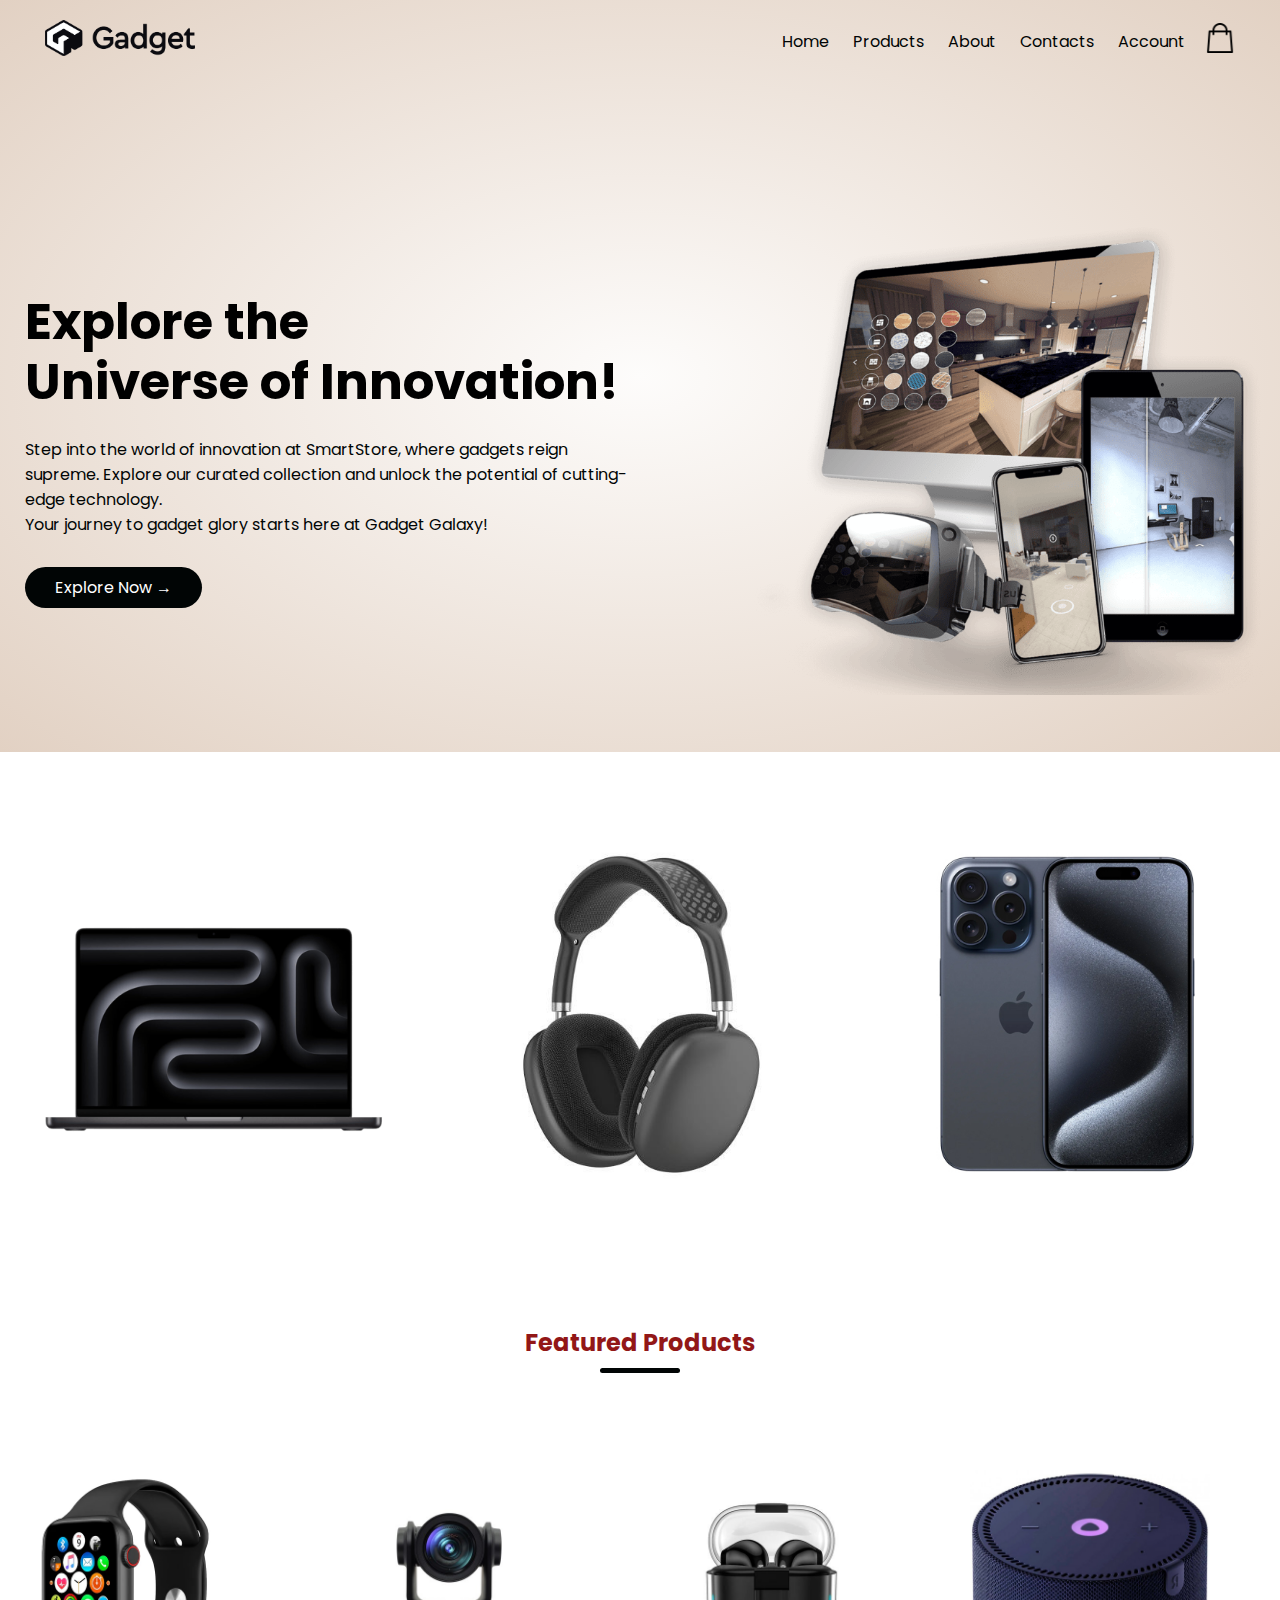
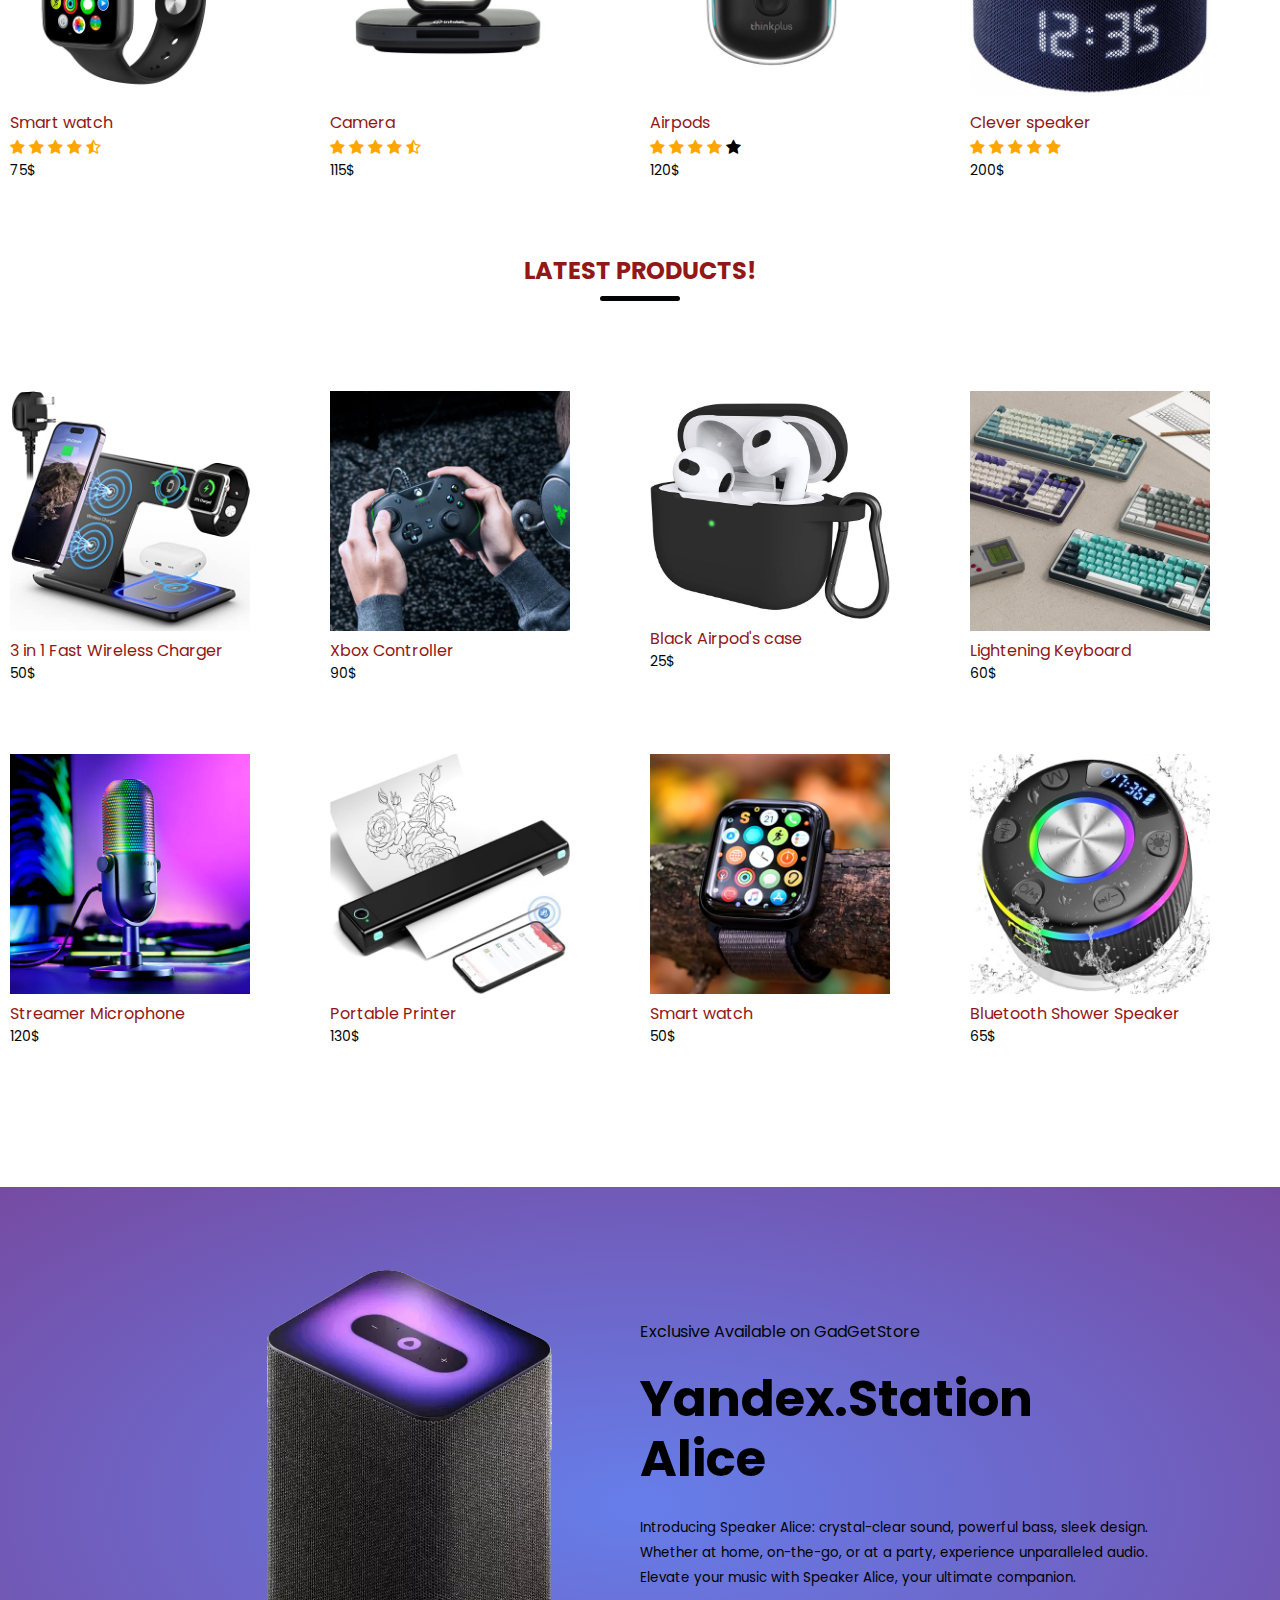
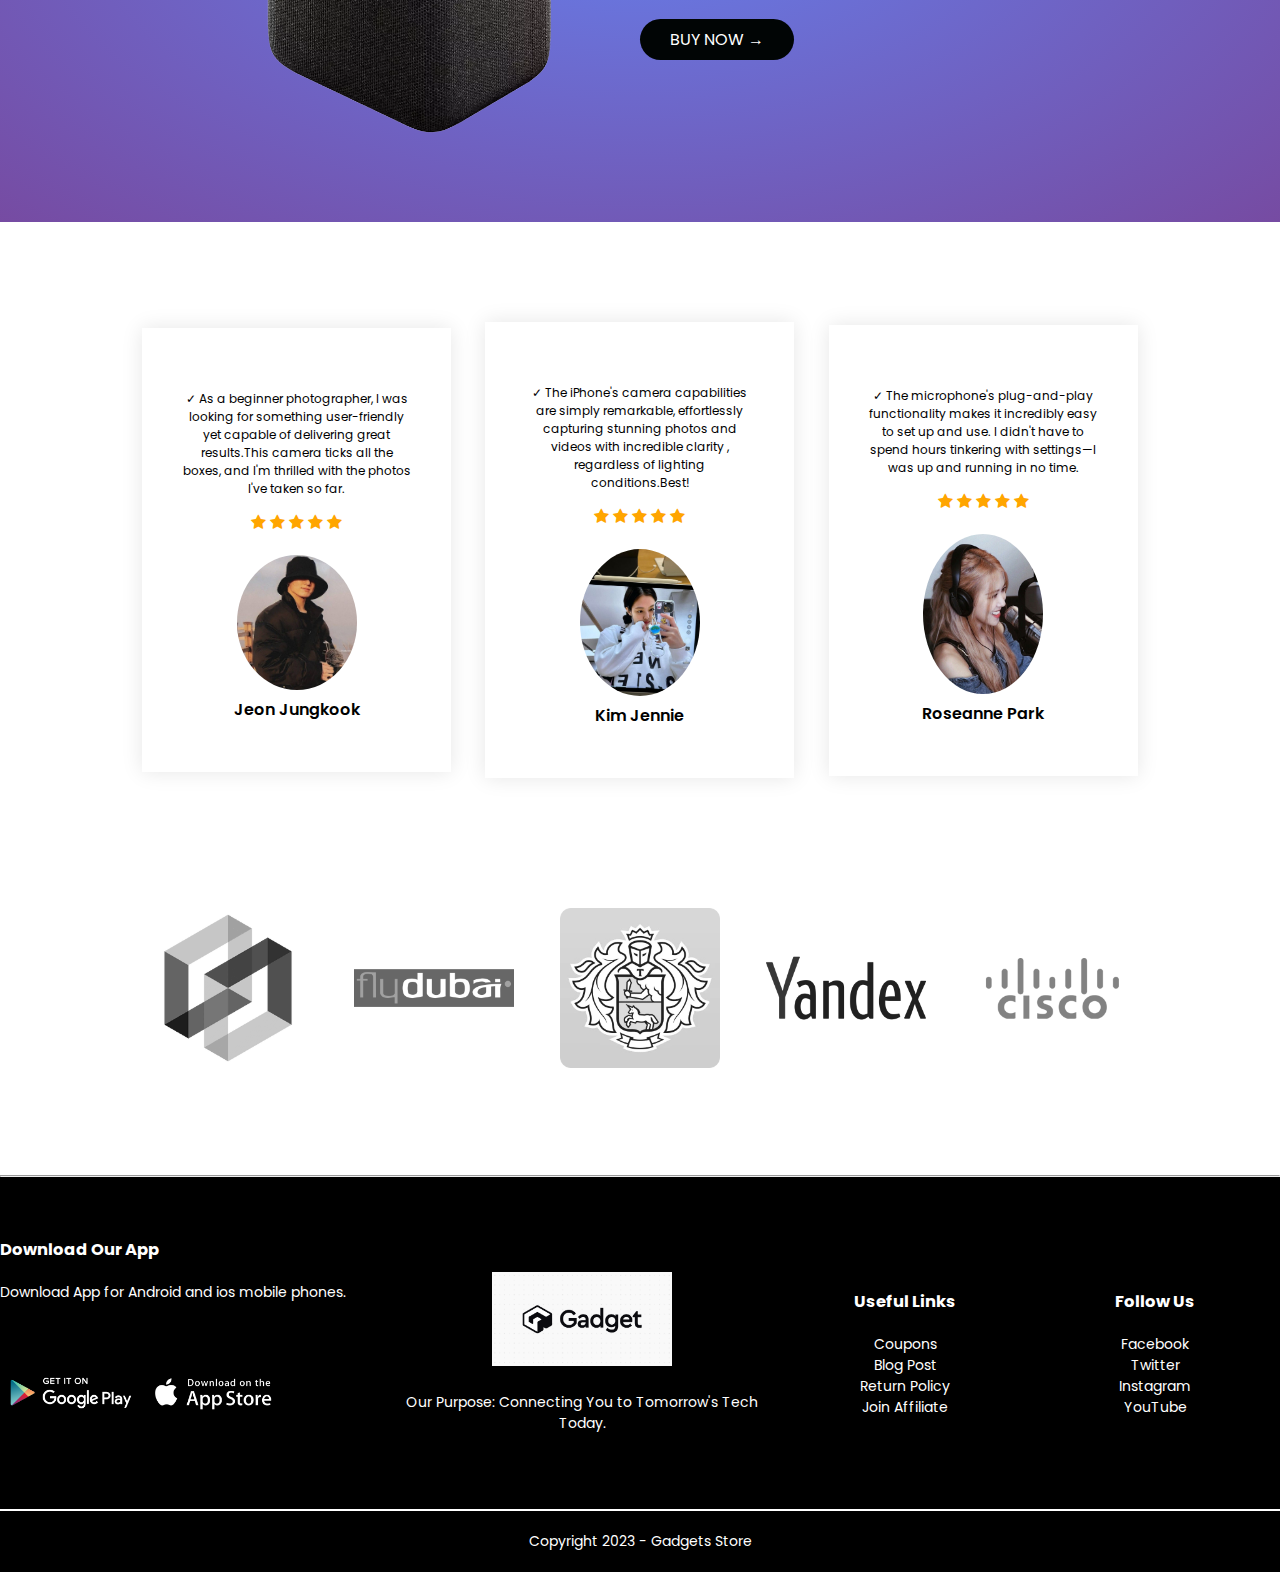
<file: index.html>
<!DOCTYPE html>
<html lang="en">
<head>
    <meta charset="UTF-8">
    <meta name="viewport" content="width=device-width, initial-scale=1.0">
    <title> Store | Ecommerce Website Design</title>
    <link rel="stylesheet" href="style.css">
    <link href="https://fonts.googleapis.com/css2?family=Poppins:wght@300;400;500;600;700&display=swap" rel="stylesheet">
    <link rel="stylesheet" href="https://cdnjs.cloudflare.com/ajax/libs/font-awesome/4.7.0/css/font-awesome.min.css">


</head>
<body>

    <div class="header">

    <div class="container">
        <div class="navbar">
        <div class="logo">
            <a href="index.html"><img src="images/g.png" width="150px"></a>
        
        </div>
        <nav>
            <ul id="MenuItems">
                <li><a href="index.html">Home</a></li>
                <li><a href="products.html">Products</a></li>
                <li><a href="about.html">About</a></li>
                <li><a href="footer.html">Contacts</a></li>
                <li><a href="account.html">Account</a></li>
            </ul>
        
        </nav>
        <a href="cart.html"><img src="images/icon1.png" width="30px" height="30px"></a>
        <img src="images/menu.png" class="menu-icon" onclick="menutoggle()">
    </div>
    <div class="row">
        <div class="col-2">
            <h1>Explore the <br>Universe of Innovation!</h1>
            <p> Step into the world of innovation at SmartStore, where gadgets reign supreme. Explore our curated collection and unlock the potential of cutting-edge technology.<br> Your journey to gadget glory starts here at Gadget Galaxy!</p>
            <a href="products.html"class="btn">Explore Now &#8594;</a>
        
        </div>
        <div class="col-2">
            <img src="images/nocolor1.webp">
        </div>
    </div>
    </div>
</div>

<!------ featured categories ------>

    <div class="categories">
        <div class="small-contianer">
            <div class="row">
                <div class="col-3">
                    <img src="images/mac.png">
                </div>
                <div class="col-3">
                    <img src="images/ear(mac).jpeg">
                </div>
                <div class="col-3">
                    <img src="images/iphone.jpeg">
                </div>
            </div>

        </div>
    </div>

<!------ featured products ------> 
<div class="small-contianer">
    <h2 class="title">Featured Products</h2>
    <div class="row">
        <div class="col-4">
            <img src="images/watch.webp">
            <h4>Smart watch</h4>
            <div class="rating">
                <span class="fa fa-star checked"></span>
                <span class="fa fa-star checked"></span>
                <span class="fa fa-star checked"></span>
                <span class="fa fa-star checked"></span>
                <span class="fa fa-star-half-full"style="color:orange"></span>
            </div>
            <p>75$</p>
        </div>




        <div class="col-4">
            <img src="images/camera.jpeg">
            <h4>Camera</h4>
            <div class="rating">
                <span class="fa fa-star checked"></span>
                <span class="fa fa-star checked"></span>
                <span class="fa fa-star checked"></span>
                <span class="fa fa-star checked"></span>
                <span class="fa fa-star-half-full"style="color:orange"></span>
            </div>
            <p>115$</p>
        </div>





        <div class="col-4">
            <img src="images/airpods.jpeg">
            <h4>Airpods</h4>
            <div class="rating">
                <span class="fa fa-star checked"></span>
                <span class="fa fa-star checked"></span>
                <span class="fa fa-star checked"></span>
                <span class="fa fa-star checked"></span>
                <span class="fa fa-star "></span>
            </div>
            <p>120$</p>
        </div>



        <div class="col-4">
            <a href="product-details.html"><img src="images/speaker.jpeg"></a>
            <h4>Clever speaker</h4>
            <div class="rating">
                <span class="fa fa-star checked"></span>
                <span class="fa fa-star checked"></span>
                <span class="fa fa-star checked"></span>
                <span class="fa fa-star checked"></span>
                <span class="fa fa-star checked"></span>
            </div>
            <p>200$</p>
        </div>
    </div>
    <h2 class="title">LATEST PRODUCTS!</h2>
    <div class="row">
        <div class="col-4">
            <img src="images/lat(charger).jpeg">
            <h4>3 in 1 Fast Wireless Charger</h4>
            <p>50$</p>
        </div>
        
        <div class="col-4">
            <img src="images/lat(joy).webp">
            <h4>Xbox Controller</h4>
            <p>90$</p>
        </div>
        
        <div class="col-4">
            <img src="images/AirPods Case.jpg">
            <h4>Black Airpod's case</h4>
            <p>25$</p>
        </div>



        <div class="col-4">
            <img src="images/lat(key).jpeg">
            <h4>Lightening Keyboard</h4>
            <p>60$</p>
        </div>
    </div>

    <div class="row">
        <div class="col-4">
            <img src="images/lat(mic).webp">
            <h4>Streamer Microphone</h4>
            <p>120$</p>
        </div>
        
        <div class="col-4">
            <img src="images/lat(print).jpeg">
            <h4>Portable Printer</h4>
            <p>130$</p>
        </div>

        <div class="col-4">
            <img src="images/lat(watch).png">
            <h4>Smart watch</h4>
            <p>50$</p>
        </div>

        <div class="col-4">
            <img src="images/lat(speaker).jpeg">
            <h4>Bluetooth Shower Speaker</h4>
            <p>65$</p>
        </div>
    </div>
    
</div>
<!------ offer ------>
<div class="offer">
    <div class="small-container">
        <div class="row">
            <div class="col-2">
                <a href="buynow.html"><img src="images/alice1.webp" class="offer-img"></a>
            </div>
            <div class="col-2">
                <p> Exclusive Available on GadGetStore</p>
                <h1>Yandex.Station Alice</h1>
                <small>Introducing Speaker Alice: crystal-clear sound, powerful bass, sleek design. Whether at home, on-the-go, or at a party, experience unparalleled audio. Elevate your music with Speaker Alice, your ultimate companion.</small>
                <a href="buynow.html" class="btn">BUY NOW &#8594;</a>
            </div>
        </div>
    </div>
</div>

<!------- testimonial ------->
<div class="testimonial">
    <div class="small-container">
        <div class="row">
            <div class="col-3">

                <p>&#10003;
                    As a beginner photographer, I was looking for something user-friendly yet capable of delivering great results.This camera ticks all the boxes, and I'm thrilled with the photos I've taken so far.     
                </p>
                <div class="rating">
                    <span class="fa fa-star checked"></span>
                    <span class="fa fa-star checked"></span>
                    <span class="fa fa-star checked"></span>
                    <span class="fa fa-star checked"></span>
                    <span class="fa fa-star checked"></span>
                </div>
                <img src="images/camera(ad).jpg">
                <h3>Jeon Jungkook</h3>
            </div>

            <div class="col-3">

                <p>&#10003;
                    The iPhone's camera capabilities are simply remarkable, effortlessly capturing stunning photos and videos with incredible clarity , regardless of lighting conditions.Best!</p>
                <div class="rating">
                    <span class="fa fa-star checked"></span>
                    <span class="fa fa-star checked"></span>
                    <span class="fa fa-star checked"></span>
                    <span class="fa fa-star checked"></span>
                    <span class="fa fa-star checked"></span>
                </div>
                <img src="images/iphone(ad).jpg">
                <h3>Kim Jennie</h3>
            </div>

            <div class="col-3">

                <p>&#10003;
                    The microphone's plug-and-play functionality makes it incredibly easy to set up and use. I didn't have to spend hours tinkering with settings—I was up and running in no time.</p>
                <div class="rating">
                    <span class="fa fa-star checked"></span>
                    <span class="fa fa-star checked"></span>
                    <span class="fa fa-star checked"></span>
                    <span class="fa fa-star checked"></span>
                    <span class="fa fa-star checked"></span>
                </div>
                <img src="images/ mic(ad).jpg">
                <h3>Roseanne Park</h3>
            </div>
        </div>
    </div>
</div>
<!------ brands ------>
<div class="brands">
    <div class="small-container">
        <div class="row">

            <div class="col-5">
                <img src="images/square.webp">
            </div>

            <div class="col-5">
                <img src="images/fly.png">
            </div>

            <div class="col-5">
                <img src="images/tinkoff.webp">
            </div>

            <div class="col-5">
                <img src="images/yandex.png">
            </div>

            <div class="col-5">
                <img src="images/cisco.png">
            </div>
        </div>
    </div>
</div>
<hr>
<!------ footer------>
<div class="footer">
    <div class="conatiner">
        <div class="row">
            <div class="footer-col-1">
                <h3>Download Our App</h3>
                <p>Download App for Android and ios mobile phones.</p>
                <div class="app-logo">
                    <img src="images/googleplay.png">
                    <img src="images/appstore.png">
                </div>
            </div>

            <div class="footer-col-2">
                <img src="images/g1.png" width="150px">
                <p>Our Purpose: Connecting You to Tomorrow's Tech Today.</p>
            </div>

            <div class="footer-col-3">
                <h3>Useful Links</h3>
                <ul>
                    <li>Coupons</li>
                    <li>Blog Post</li>
                    <li>Return Policy</li>
                    <li>Join Affiliate</li>
                </ul>
            </div>

            <div class="footer-col-4">
                <h3>Follow Us</h3>
                <ul>
                    <li>Facebook</li>
                    <li>Twitter</li>
                    <li>Instagram</li>
                    <li>YouTube</li>
                </ul>
            </div>


        </div>

        <hr>
        <p class="copyright">Copyright 2023 - Gadgets Store</p>
    </div>
</div>
<!--------js for toggle menu-------->
    <script>
        var MenuItems = document.getElementById("MenuItems");

        MenuItems.style.maxHeight = "0px";

        function menutoggle(){
            if(MenuItems.style.maxHeight == "0px")
            {
                MenuItems.style.maxHeight = "200px";
            }
            else
            {
                MenuItems.style.maxHeight = "0px";
            }
        }
    </script>



</body>
</html>
</file>
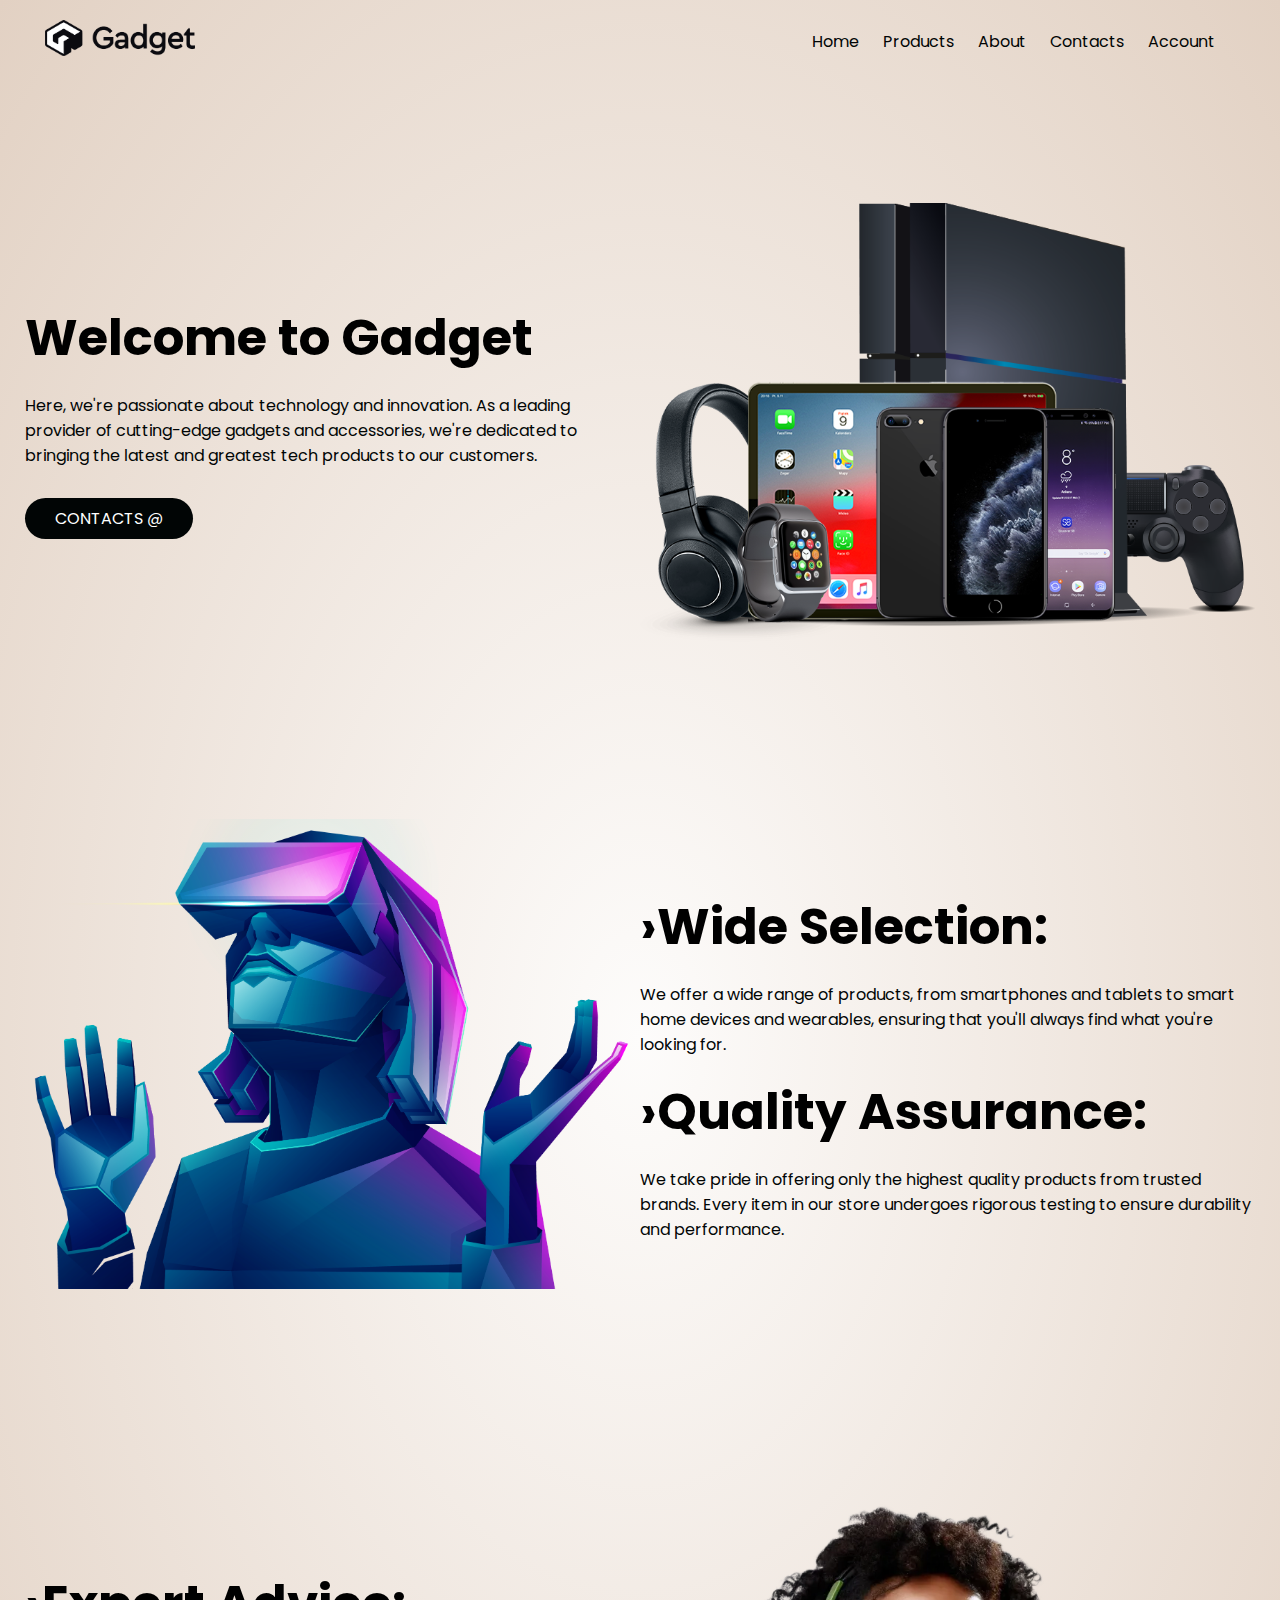
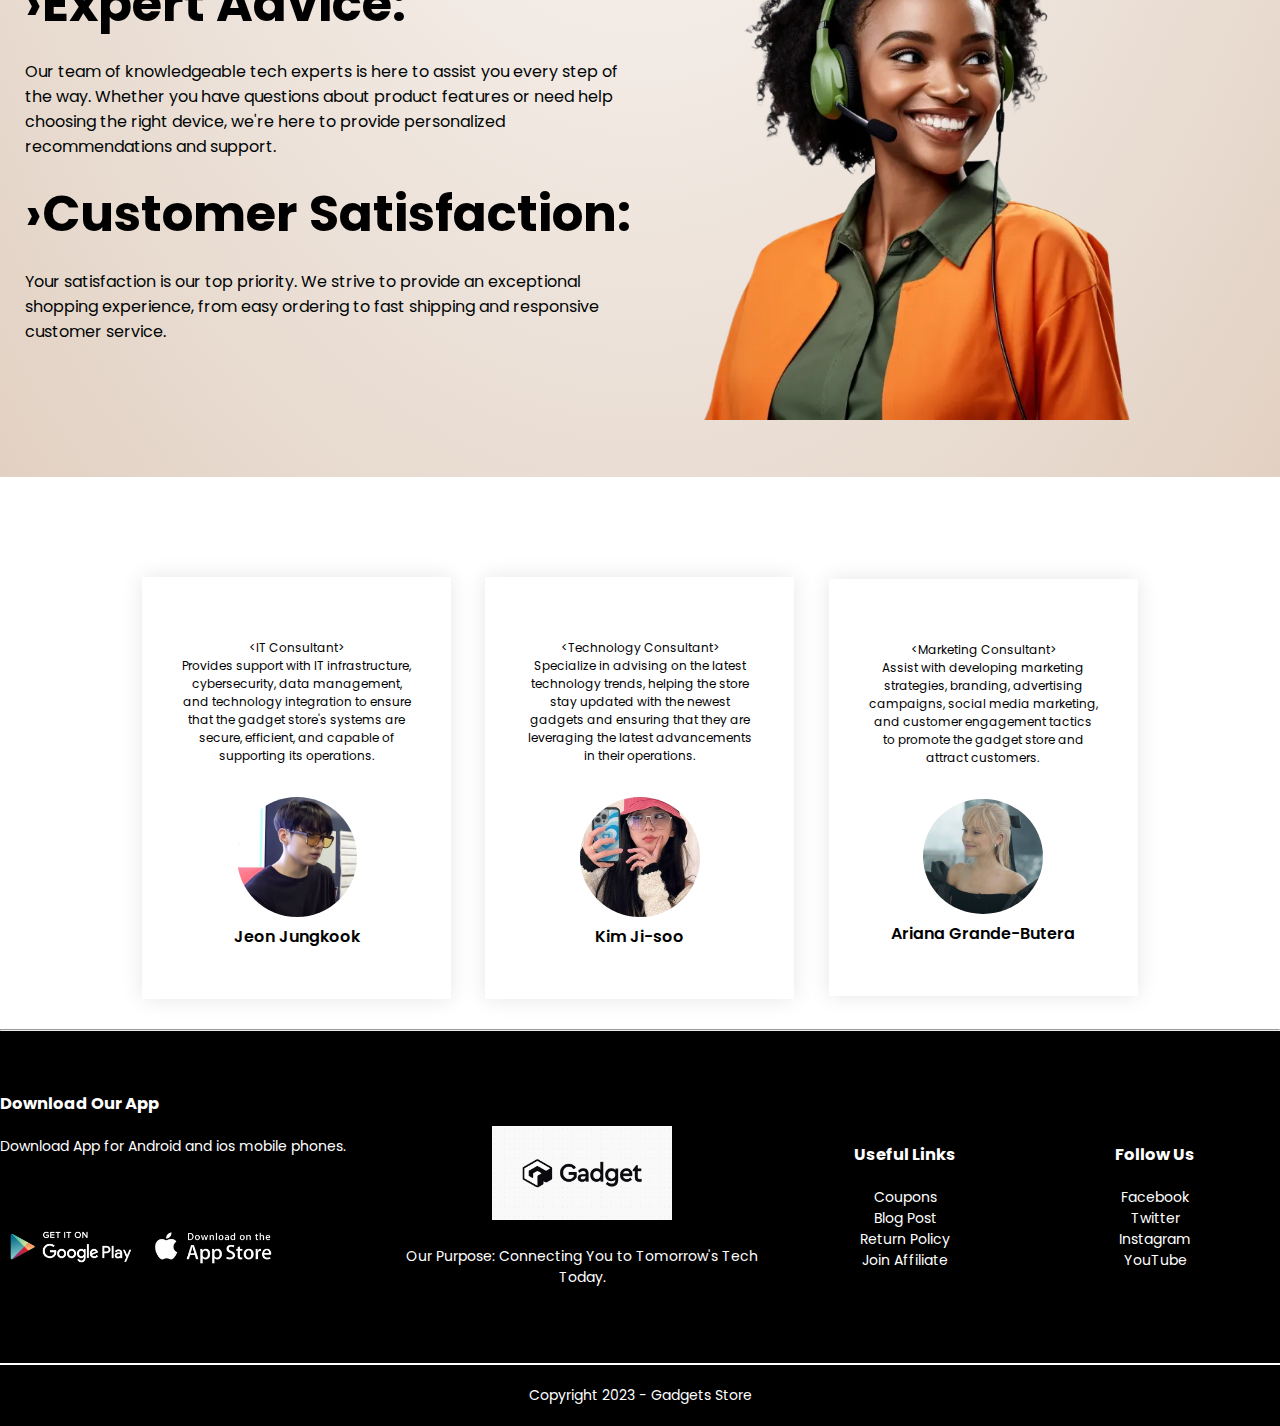
<file: about.html>
<!DOCTYPE html>
<html lang="en">
<head>
    <meta charset="UTF-8">
    <meta name="viewport" content="width=device-width, initial-scale=1.0">
    <title> Store | Ecommerce Website Design</title>
    <link rel="stylesheet" href="style.css">
    <link href="https://fonts.googleapis.com/css2?family=Poppins:wght@300;400;500;600;700&display=swap" rel="stylesheet">
    <link rel="stylesheet" href="https://cdnjs.cloudflare.com/ajax/libs/font-awesome/4.7.0/css/font-awesome.min.css">


</head>
<body>

    <div class="header">

    <div class="container">
        <div class="navbar">
        <div class="logo">
            <a href="index.html"><img src="images/g.png" width="150px"></a>
        
        </div>
        <nav>
            <ul id="MenuItems">
                <li><a href="index.html">Home</a></li>
                <li><a href="products.html">Products</a></li>
                <li><a href="about.html">About</a></li>
                <li><a href="footer.html">Contacts</a></li>
                <li><a href="account.html">Account</a></li>
            </ul>
        
        </nav>
        <img src="images/menu.png" class="menu-icon" onclick="menutoggle()">
    </div>
    <div class="row">
        <div class="col-2">
            <h1>Welcome to Gadget</h1>
            <p>Here, we're passionate about technology and innovation. As a leading provider of cutting-edge gadgets and accessories, we're dedicated to bringing the latest and greatest tech products to our customers.</p>
            <a href="footer.html"class="btn">CONTACTS &#64;</a>
        
        </div>
        <div class="col-2">
            <img src="images/add.png" width="100%">
        </div>
    </div>

    <div class="row">
        <div class="col-2">
            <img src="images/2.png" width="100%">
        </div>
        <div class="col-2">
            <h1>&#8250;Wide Selection:</h1>
            <p>We offer a wide range of products, from smartphones and tablets to smart home devices and wearables, ensuring that you'll always find what you're looking for.</p>
            <h1>&#8250;Quality Assurance:</h1>
            <p> We take pride in offering only the highest quality products from trusted brands. Every item in our store undergoes rigorous testing to ensure durability and performance.</p>
        </div>
    </div>

    <div class="row">
        <div class="col-2">
            <h1>&#8250;Expert Advice:</h1>
            <p>Our team of knowledgeable tech experts is here to assist you every step of the way. Whether you have questions about product features or need help choosing the right device, we're here to provide personalized recommendations and support.</p>
            <h1>&#8250;Customer Satisfaction:</h1>
            <p>Your satisfaction is our top priority. We strive to provide an exceptional shopping experience, from easy ordering to fast shipping and responsive customer service.</p>
        </div>
        <div class="col-2">
            <img src="images/girlf.webp" width="90%">
        </div>
    </div>

    </div>
</div>
<div class="testimonial">
    <div class="small-container">
        <div class="row">
            <div class="col-3">

                <p>&#60;IT Consultant&#62;<br>
                    Provides support with IT infrastructure, cybersecurity, data management, and technology integration to ensure that the gadget store's systems are secure, efficient, and capable of supporting its operations.</p>
                <img src="images/jk.jpg">
                <h3>Jeon Jungkook</h3>
            </div>

            <div class="col-3">

                <p>&#60;Technology Consultant&#62;<br>
                    Specialize in advising on the latest technology trends, helping the store stay updated with the newest gadgets and ensuring that they are leveraging the latest advancements in their operations.</p>
                <img src="images/jisoo.jpg">
                <h3>Kim Ji-soo</h3>
            </div>

            <div class="col-3">

                <p>&#60;Marketing Consultant&#62;<br>
                    Assist with developing marketing strategies, branding, advertising campaigns, social media marketing, and customer engagement tactics to promote the gadget store and attract customers.</p>
                <img src="images/ari1.jpg">
                <h3>Ariana Grande-Butera</h3>
            </div>
        </div>
    </div>
</div>
<hr>
<div class="footer">
    <div class="conatiner">
        <div class="row">
            <div class="footer-col-1">
                <h3>Download Our App</h3>
                <p>Download App for Android and ios mobile phones.</p>
                <div class="app-logo">
                    <img src="images/googleplay.png">
                    <img src="images/appstore.png">
                </div>
            </div>

            <div class="footer-col-2">
                <img src="images/g1.png" width="150px">
                <p>Our Purpose: Connecting You to Tomorrow's Tech Today.</p>
            </div>

            <div class="footer-col-3">
                <h3>Useful Links</h3>
                <ul>
                    <li>Coupons</li>
                    <li>Blog Post</li>
                    <li>Return Policy</li>
                    <li>Join Affiliate</li>
                </ul>
            </div>

            <div class="footer-col-4">
                <h3>Follow Us</h3>
                <ul>
                    <li>Facebook</li>
                    <li>Twitter</li>
                    <li>Instagram</li>
                    <li>YouTube</li>
                </ul>
            </div>


        </div>

        <hr>
        <p class="copyright">Copyright 2023 - Gadgets Store</p>
    </div>
</div>


<!--------js for toggle menu-------->
<script>
    var MenuItems = document.getElementById("MenuItems");

    MenuItems.style.maxHeight = "0px";

    function menutoggle(){
        if(MenuItems.style.maxHeight == "0px")
        {
            MenuItems.style.maxHeight = "200px";
        }
        else
        {
            MenuItems.style.maxHeight = "0px";
        }
    }
</script>
</body>
</html>
</file>
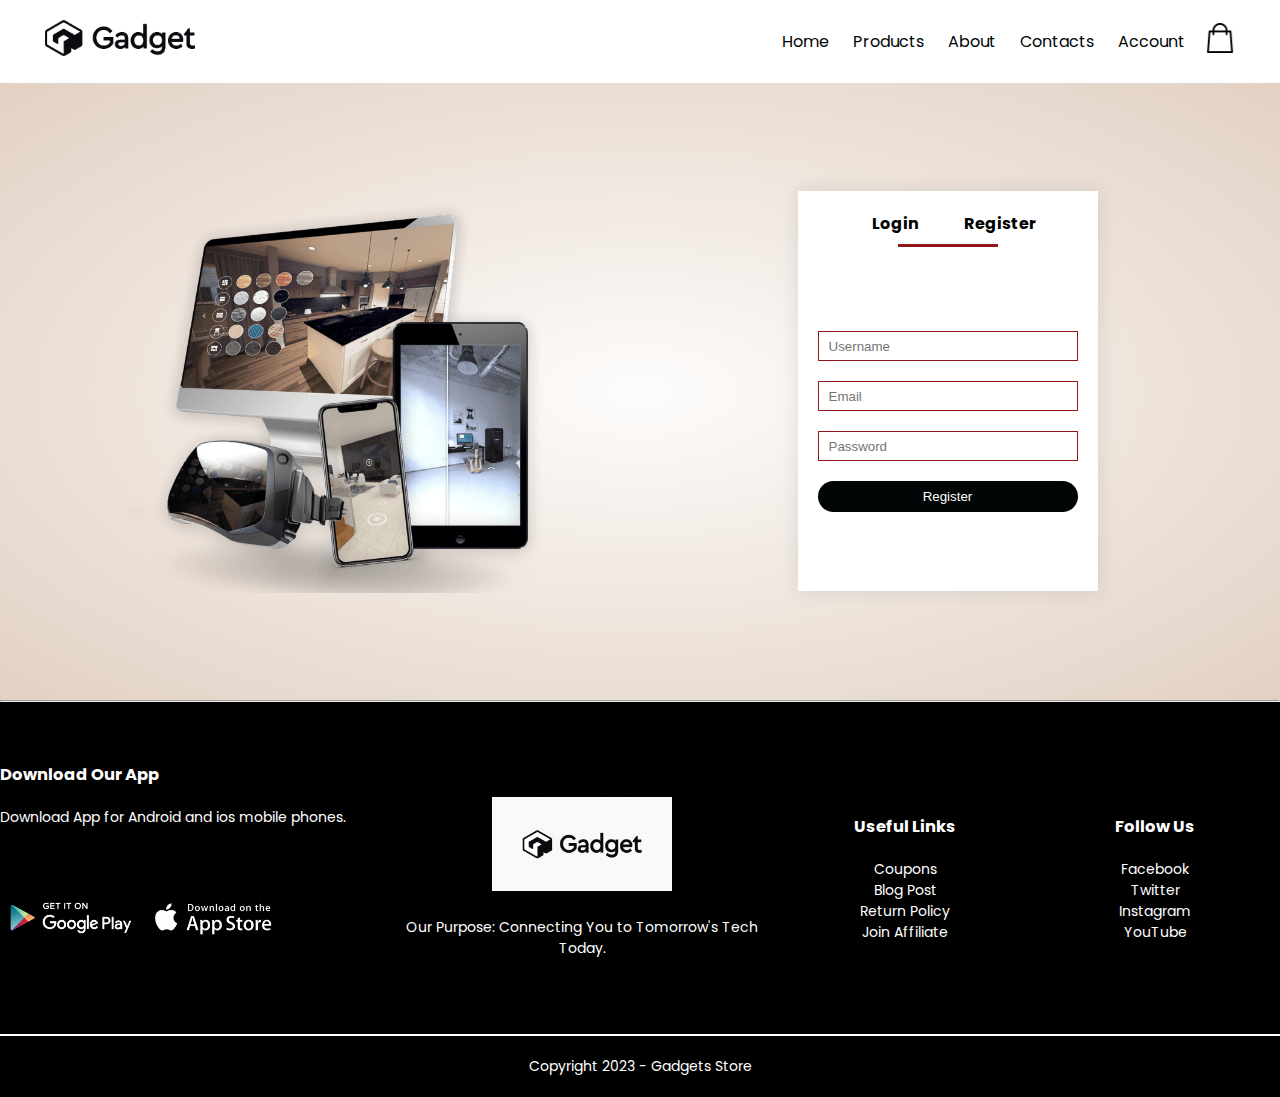
<file: account.html>
<!DOCTYPE html>
<html lang="en">
<head>
    <meta charset="UTF-8">
    <meta name="viewport" content="width=device-width, initial-scale=1.0">
    <title>All Products - SmartStore | Ecommerce Website Design</title>
    <link rel="stylesheet" href="style.css">
    <link href="https://fonts.googleapis.com/css2?family=Poppins:wght@300;400;500;600;700&display=swap" rel="stylesheet">
    <link rel="stylesheet" href="https://cdnjs.cloudflare.com/ajax/libs/font-awesome/4.7.0/css/font-awesome.min.css">
    <link rel="stylesheet" href="https://fonts.googleapis.com/icon?family=Material+Icons">
</head>
<body>
    <div class="container">
        <div class="navbar">
        <div class="logo">
            <a href="index.html"><img src="images/g.png" width="150px"></a>
        
        </div>
        <nav>
            <ul id="MenuItems">
                <li><a href="index.html">Home</a></li>
                <li><a href="products.html">Products</a></li>
                <li><a href="about.html">About</a></li>
                <li><a href="footer.html">Contacts</a></li>
                <li><a href="account.html">Account</a></li>
            </ul>
        
        </nav>
        <a href="cart.html"><img src="images/icon1.png" width="30px" height="30px"></a>
        <img src="images/menu.png" class="menu-icon" onclick="menutoggle()">
    </div>
    </div>
<!--------- account-page -------->
<div class="account-page">
    <div class="container">
        <div class="row">
            <div class="col-2">
                <img src="images/nocolor1.webp" width="100%">
            </div>

            <div class="col-2">
                <div class="form-container">
                    <div class="fond-btn">
                        <span onclick="login()">Login</span>
                        <span onclick="register()">Register</span>
                        <hr id="Indicator">
                    </div>

                    <form id="LoginForm">
                        <input type="text" placeholder="Username">
                        <input type="password" placeholder="Password">
                        <button type="submit" class="btn">Login</button>
                        <a href="">Forgot password</a>
                    </form>

                    <form id="RegForm">
                        <input type="text" placeholder="Username">
                        <input type="email" placeholder="Email">
                        <input type="password" placeholder="Password">
                        <button type="submit" class="btn">Register</button>
                    </form>
                </div>
            </div>
        </div>
    </div>
</div>
<hr>
<!------ footer------>
<div class="footer">
    <div class="conatiner">
        <div class="row">
            <div class="footer-col-1">
                <h3>Download Our App</h3>
                <p>Download App for Android and ios mobile phones.</p>
                <div class="app-logo">
                    <img src="images/googleplay.png">
                    <img src="images/appstore.png">
                </div>
            </div>

            <div class="footer-col-2">
                <img src="images/g1.png" width="150px">
                <p>Our Purpose: Connecting You to Tomorrow's Tech Today.</p>
            </div>

            <div class="footer-col-3">
                <h3>Useful Links</h3>
                <ul>
                    <li>Coupons</li>
                    <li>Blog Post</li>
                    <li>Return Policy</li>
                    <li>Join Affiliate</li>
                </ul>
            </div>

            <div class="footer-col-4">
                <h3>Follow Us</h3>
                <ul>
                    <li>Facebook</li>
                    <li>Twitter</li>
                    <li>Instagram</li>
                    <li>YouTube</li>
                </ul>
            </div>


        </div>

        <hr>
        <p class="copyright">Copyright 2023 - Gadgets Store</p>
    </div>
</div>
<!--------js for toggle menu-------->
    <script>
        var MenuItems = document.getElementById("MenuItems");

        MenuItems.style.maxHeight = "0px";

        function menutoggle(){
            if(MenuItems.style.maxHeight == "0px")
            {
                MenuItems.style.maxHeight = "200px";
            }
            else
            {
                MenuItems.style.maxHeight = "0px";
            }
        }
    </script>

<!--------js for toggle Form-------->
    <script>

    var LoginForm = document.getElementById("LoginForm");
    var RegForm = document.getElementById("RegForm");
    var Indicator = document.getElementById("Indicator");

        function register(){

            RegForm.style.transform = "translateX(0px)";
            LoginForm.style.transform = "translateX(0px)";
            Indicator.style.transform = "translateX(100px)";
        }
        function login(){

            RegForm.style.transform = "translateX(300px)";
            LoginForm.style.transform = "translateX(300px)";
            Indicator.style.transform = "translateX(100px)";
        }

    </script>

</body>
</html>
</file>
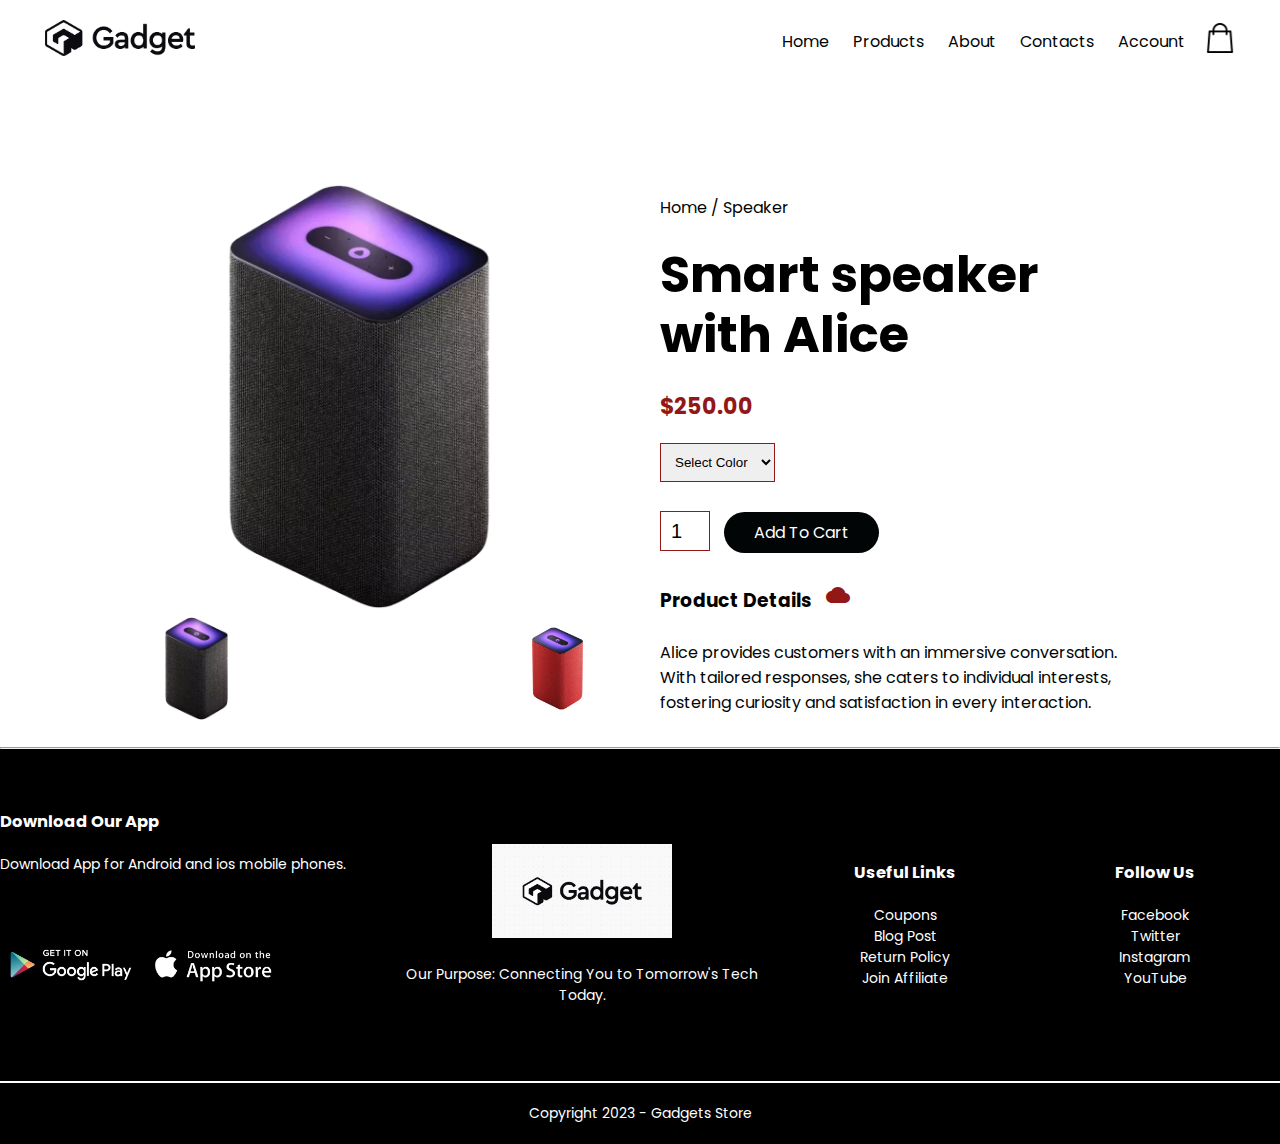
<file: buynow.html>
<!DOCTYPE html>
<html lang="en">
<head>
    <meta charset="UTF-8">
    <meta name="viewport" content="width=device-width, initial-scale=1.0">
    <title>All Products - SmartStore | Ecommerce Website Design</title>
    <link rel="stylesheet" href="style.css">
    <link href="https://fonts.googleapis.com/css2?family=Poppins:wght@300;400;500;600;700&display=swap" rel="stylesheet">
    <link rel="stylesheet" href="https://cdnjs.cloudflare.com/ajax/libs/font-awesome/4.7.0/css/font-awesome.min.css">
    <link rel="stylesheet" href="https://fonts.googleapis.com/icon?family=Material+Icons">
</head>
<body>
    <div class="container">
        <div class="navbar">
        <div class="logo">
            <a href="index.html"><img src="images/g.png" width="150px"></a>
        
        </div>
        <nav>
            <ul id="MenuItems">
                <li><a href="index.html">Home</a></li>
                <li><a href="products.html">Products</a></li>
                <li><a href="about.html">About</a></li>
                <li><a href="footer.html">Contacts</a></li>
                <li><a href="account.html">Account</a></li>
            </ul>
        
        </nav>
        <a href="cart.html"><img src="images/icon1.png" width="30px" height="30px"></a>
        <img src="images/menu.png" class="menu-icon" onclick="menutoggle()">
    </div>
    </div>

    <!------ single products details ------>


    <div class="small-container single-product">
        <div class="row">
            <div class="col-2">
                <img src="images/alice1.webp" width="90%" id="ProductImg">
                <div class="small-img-row">
                    <div class="small-img-col">
                        <img src="images/alice1.webp" width="90%" class="small-img">
                    </div>

                    <div class="small-img-col">
                        <img src="images/y1.png" width="90%" class="small-img">
                    </div>
                </div>





            </div>
            <div class="col-2">
                <p>Home / Speaker</p>
                <h1>Smart speaker with Alice</h1>
                <h4>$250.00</h4>
                <select>
                    <option>Select Color</option>
                    <option>Red</option>
                    <option>Violet</option>
                </select>
                <input type="number" value="1">
                <a href="cart.html" class="btn">Add To Cart</a>

                <h3>Product Details <i class="material-icons">cloud</i></h3>
                <br>
                <p>Alice provides customers with an immersive conversation. With tailored responses, she caters to individual interests, fostering curiosity and satisfaction in every interaction.</p>
            </div>
        </div>
    </div>
<hr>
<!------ footer------>
<div class="footer">
    <div class="conatiner">
        <div class="row">
            <div class="footer-col-1">
                <h3>Download Our App</h3>
                <p>Download App for Android and ios mobile phones.</p>
                <div class="app-logo">
                    <img src="images/googleplay.png">
                    <img src="images/appstore.png">
                </div>
            </div>

            <div class="footer-col-2">
                <img src="images/g1.png" width="150px">
                <p>Our Purpose: Connecting You to Tomorrow's Tech Today.</p>
            </div>

            <div class="footer-col-3">
                <h3>Useful Links</h3>
                <ul>
                    <li>Coupons</li>
                    <li>Blog Post</li>
                    <li>Return Policy</li>
                    <li>Join Affiliate</li>
                </ul>
            </div>

            <div class="footer-col-4">
                <h3>Follow Us</h3>
                <ul>
                    <li>Facebook</li>
                    <li>Twitter</li>
                    <li>Instagram</li>
                    <li>YouTube</li>
                </ul>
            </div>


        </div>

        <hr>
        <p class="copyright">Copyright 2023 - Gadgets Store</p>
    </div>
</div>
<!--------js for toggle menu-------->
    <script>
        var MenuItems = document.getElementById("MenuItems");

        MenuItems.style.maxHeight = "0px";

        function menutoggle(){
            if(MenuItems.style.maxHeight == "0px")
            {
                MenuItems.style.maxHeight = "200px";
            }
            else
            {
                MenuItems.style.maxHeight = "0px";
            }
        }
    </script>

<!------ js for product gallery ------>
    <script>
        var ProductImg = document.getElementById("ProductImg");
        var SmallImg = document.getElementsByClassName("small-img");

        SmallImg[0].onclick = function()
        {
            ProductImg.src = SmallImg[0].src;
        }
        SmallImg[1].onclick = function()
        {
            ProductImg.src = SmallImg[1].src;
        }
        SmallImg[2].onclick = function()
        {
            ProductImg.src = SmallImg[2].src;
        }
        SmallImg[3].onclick = function()
        {
            ProductImg.src = SmallImg[3].src;
        }
    </script>

</body>
</html>
</file>
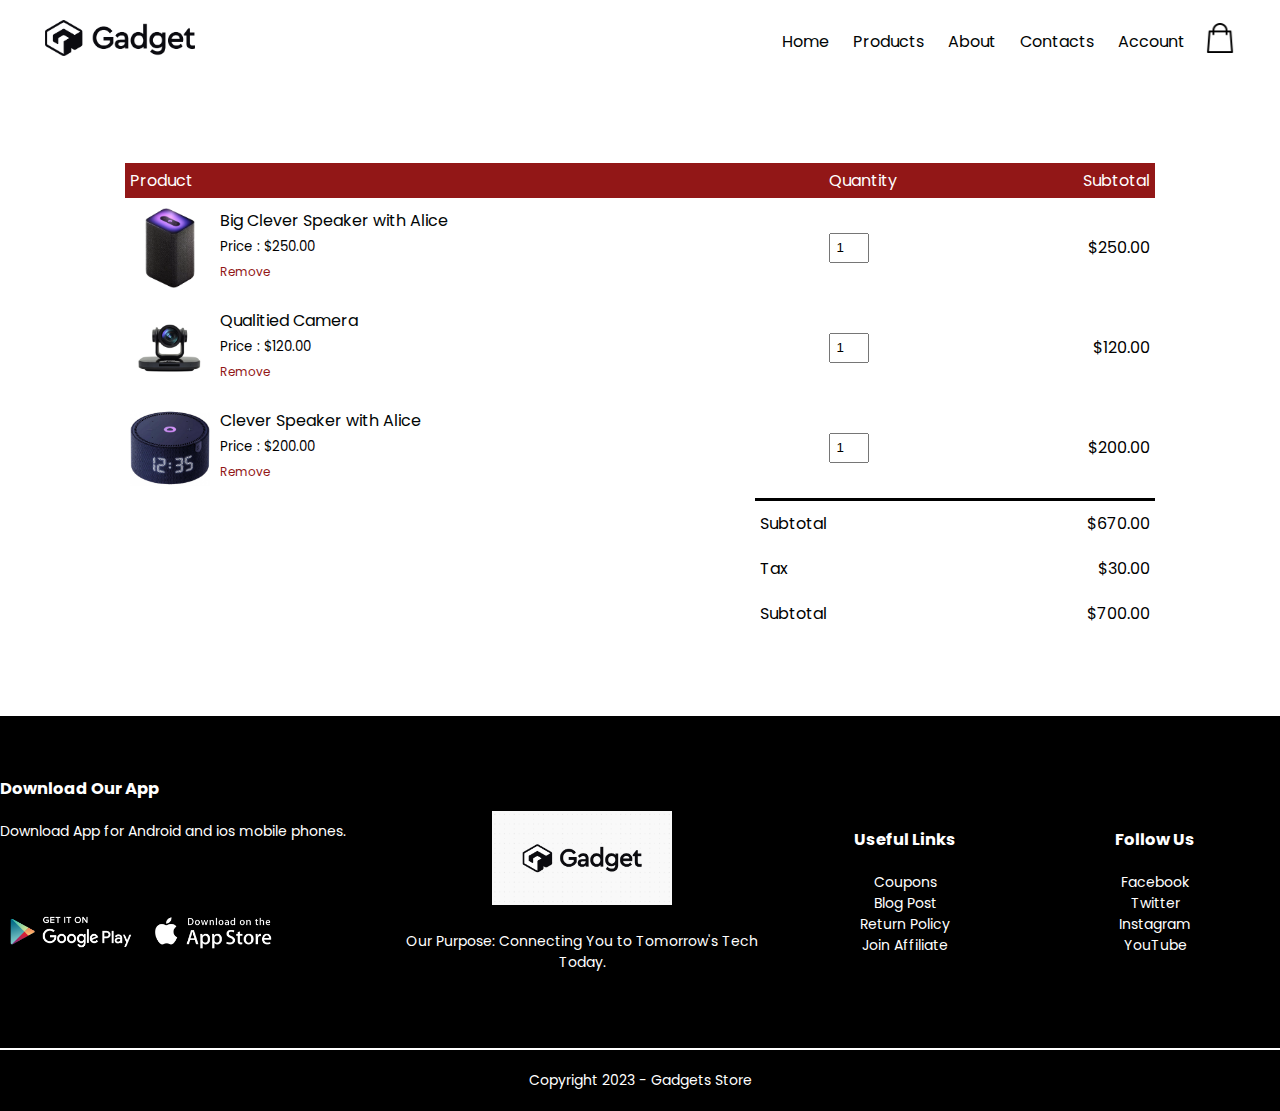
<file: cart.html>
<!DOCTYPE html>
<html lang="en">
<head>
    <meta charset="UTF-8">
    <meta name="viewport" content="width=device-width, initial-scale=1.0">
    <title>All Products - SmartStore | Ecommerce Website Design</title>
    <link rel="stylesheet" href="style.css">
    <link href="https://fonts.googleapis.com/css2?family=Poppins:wght@300;400;500;600;700&display=swap" rel="stylesheet">
    <link rel="stylesheet" href="https://cdnjs.cloudflare.com/ajax/libs/font-awesome/4.7.0/css/font-awesome.min.css">
    <link rel="stylesheet" href="https://fonts.googleapis.com/icon?family=Material+Icons">
</head>
<body>
    <div class="container">
        <div class="navbar">
        <div class="logo">
            <a href="index.html"><img src="images/g.png" width="150px"></a>
        
        </div>
        <nav>
            <ul id="MenuItems">
                <li><a href="index.html">Home</a></li>
                <li><a href="products.html">Products</a></li>
                <li><a href="about.html">About</a></li>
                <li><a href="footer.html">Contacts</a></li>
                <li><a href="account.html">Account</a></li>
            </ul>
        
        </nav>
        <a href="cart.html"><img src="images/icon1.png" width="30px" height="30px"></a>
        <img src="images/menu.png" class="menu-icon" onclick="menutoggle()">
    </div>
    </div>

    <!--------- cart items details -------->
    <div class="small-container cart-page">

        <table>
            <tr>
                <th>Product</th>
                <th>Quantity</th>
                <th>Subtotal</th>
            </tr>
            <tr>
                <td>
                    <div class="cart-info">
                        <img src="images/alice1.webp">
                        <div>
                            <p>Big Clever Speaker with Alice</p>
                            <small>Price : $250.00</small>
                            <br>
                            <a href="buynow.html">Remove</a>
                        </div>
                    </div>
                </td>
                <td><input type="number" value="1"></td>
                <td>$250.00</td>
            </tr>

            <tr>
                <td>
                    <div class="cart-info">
                        <img src="images/camera.jpeg">
                        <div>
                            <p>Qualitied Camera</p>
                            <small>Price : $120.00</small>
                            <br>
                            <a href="">Remove</a>
                        </div>
                    </div>
                </td>
                <td><input type="number" value="1"></td>
                <td>$120.00</td>
            </tr>

            <tr>
                <td>
                    <div class="cart-info">
                        <img src="images/speaker.jpeg">
                        <div>
                            <p>Clever Speaker with Alice</p>
                            <small>Price : $200.00</small>
                            <br>
                            <a href="product-details.html">Remove</a>
                        </div>
                    </div>
                </td>
                <td><input type="number" value="1"></td>
                <td>$200.00</td>
            </tr>

        </table>
        <div class="total-price">


            <table>
                <tr>
                    <td>Subtotal</td>
                    <td>$670.00</td>
                </tr>

                <tr>
                    <td>Tax</td>
                    <td>$30.00</td>
                </tr>

                <tr>
                    <td>Subtotal</td>
                    <td>$700.00</td>
                </tr>
            </table>
        </div>





    </div>

<!------ footer------>
<div class="footer">
    <div class="conatiner">
        <div class="row">
            <div class="footer-col-1">
                <h3>Download Our App</h3>
                <p>Download App for Android and ios mobile phones.</p>
                <div class="app-logo">
                    <img src="images/googleplay.png">
                    <img src="images/appstore.png">
                </div>
            </div>

            <div class="footer-col-2">
                <img src="images/g1.png" width="150px">
                <p>Our Purpose: Connecting You to Tomorrow's Tech Today.</p>
            </div>

            <div class="footer-col-3">
                <h3>Useful Links</h3>
                <ul>
                    <li>Coupons</li>
                    <li>Blog Post</li>
                    <li>Return Policy</li>
                    <li>Join Affiliate</li>
                </ul>
            </div>

            <div class="footer-col-4">
                <h3>Follow Us</h3>
                <ul>
                    <li>Facebook</li>
                    <li>Twitter</li>
                    <li>Instagram</li>
                    <li>YouTube</li>
                </ul>
            </div>


        </div>

        <hr>
        <p class="copyright">Copyright 2023 - Gadgets Store</p>
    </div>
</div>
<!--------js for toggle menu-------->
    <script>
        var MenuItems = document.getElementById("MenuItems");

        MenuItems.style.maxHeight = "0px";

        function menutoggle(){
            if(MenuItems.style.maxHeight == "0px")
            {
                MenuItems.style.maxHeight = "200px";
            }
            else
            {
                MenuItems.style.maxHeight = "0px";
            }
        }
    </script>

</body>
</html>
</file>
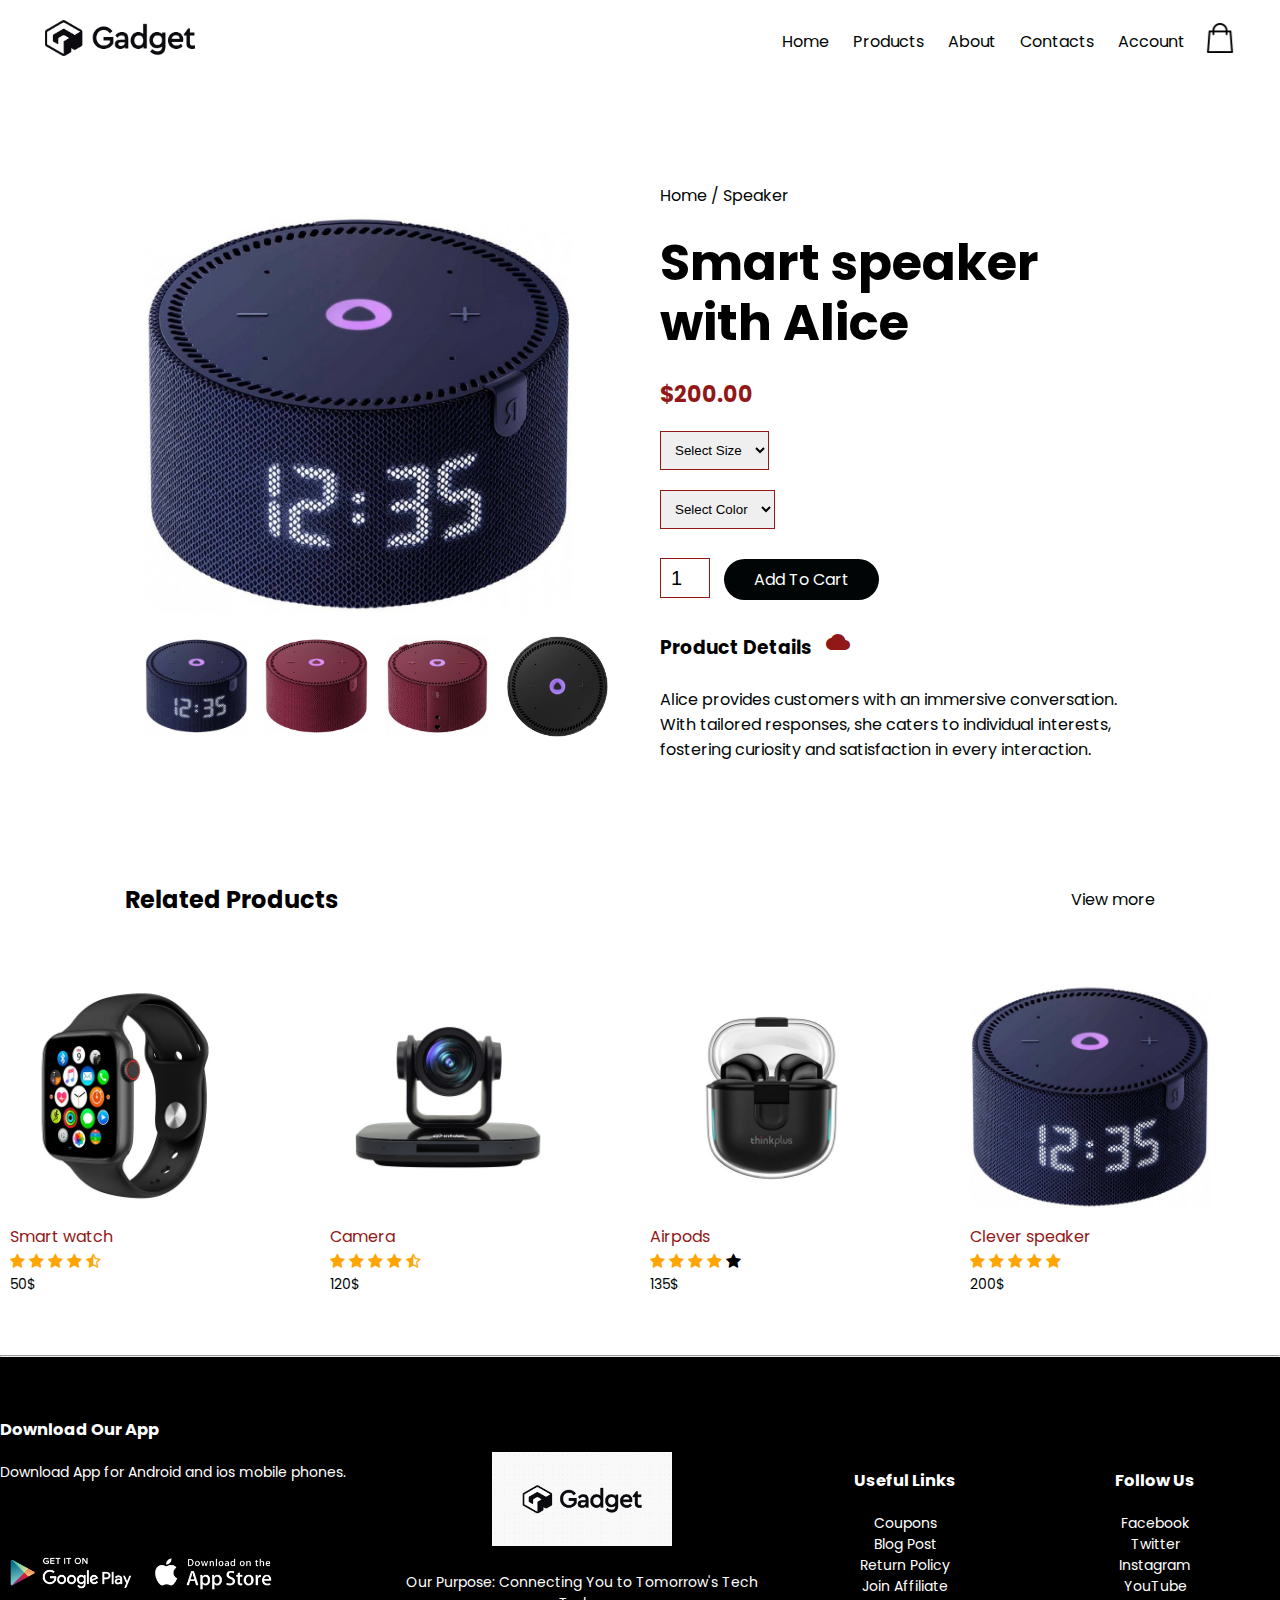
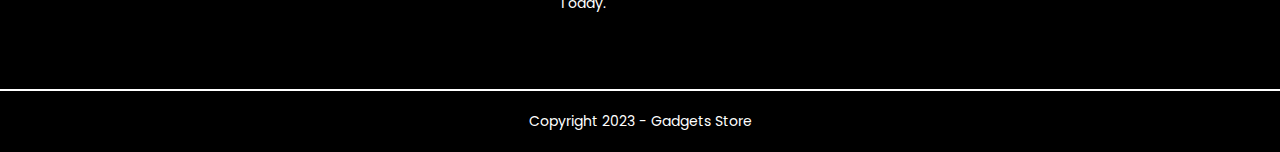
<file: product-details.html>
<!DOCTYPE html>
<html lang="en">
<head>
    <meta charset="UTF-8">
    <meta name="viewport" content="width=device-width, initial-scale=1.0">
    <title>All Products - SmartStore | Ecommerce Website Design</title>
    <link rel="stylesheet" href="style.css">
    <link href="https://fonts.googleapis.com/css2?family=Poppins:wght@300;400;500;600;700&display=swap" rel="stylesheet">
    <link rel="stylesheet" href="https://cdnjs.cloudflare.com/ajax/libs/font-awesome/4.7.0/css/font-awesome.min.css">
    <link rel="stylesheet" href="https://fonts.googleapis.com/icon?family=Material+Icons">
</head>
<body>
    <div class="container">
        <div class="navbar">
        <div class="logo">
            <a href="index.html"><img src="images/g.png" width="150px"></a>
        
        </div>
        <nav>
            <ul id="MenuItems">
                <li><a href="index.html">Home</a></li>
                <li><a href="products.html">Products</a></li>
                <li><a href="about.html">About</a></li>
                <li><a href="footer.html">Contacts</a></li>
                <li><a href="account.html">Account</a></li>
            </ul>
        
        </nav>
        <a href="cart.html"><img src="images/icon1.png" width="30px" height="30px"></a>
        <img src="images/menu.png" class="menu-icon" onclick="menutoggle()">
    </div>
    </div>

    <!------ single products details ------>


    <div class="small-container single-product">
        <div class="row">
            <div class="col-2">
                <img src="images/speaker.jpeg" width="90%" id="ProductImg">
                <div class="small-img-row">
                    <div class="small-img-col">
                        <img src="images/speaker.jpeg" width="90%" class="small-img">
                    </div>

                    <div class="small-img-col">
                        <img src="images/red1.jpeg" width="90%" class="small-img">
                    </div>

                    <div class="small-img-col">
                        <img src="images/back1.jpeg" width="90%" class="small-img">
                    </div>

                    <div class="small-img-col">
                        <img src="images/top.png" width="90%" class="small-img">
                    </div>
                </div>

            </div>
            <div class="col-2">
                <p>Home / Speaker</p>
                <h1>Smart speaker with Alice</h1>
                <h4>$200.00</h4>
                <select>
                    <option>Select Size</option>
                    <option>Large</option>
                    <option>Medium</option>
                    <option>Small</option>
                </select>
                <select>
                    <option>Select Color</option>
                    <option>Red</option>
                    <option>Black</option>
                    <option>White</option>
                    <option>Blue</option>
                    <option>Violet</option>
                </select>
                <input type="number" value="1">
                <a href="cart.html" class="btn">Add To Cart</a>

                <h3>Product Details <i class="material-icons">cloud</i></h3>
                <br>
                <p>Alice provides customers with an immersive conversation. With tailored responses, she caters to individual interests, fostering curiosity and satisfaction in every interaction.</p>
            </div>
        </div>
    </div>

<!--------title------->
    <div class="small-container">
        <div class="row row-2">
            <h2>Related Products</h2>
            <a href="products.html"><p>View more</p></a>
        </div>
    </div>
<!----------products---------->




<div class="small-contianer">

    <div class="row">
        <div class="col-4">
            <img src="images/watch.webp">
            <h4>Smart watch</h4>
            <div class="rating">
                <span class="fa fa-star checked"></span>
                <span class="fa fa-star checked"></span>
                <span class="fa fa-star checked"></span>
                <span class="fa fa-star checked"></span>
                <span class="fa fa-star-half-full"style="color:orange"></span>
            </div>
            <p>50$</p>
        </div>

        <div class="col-4">
            <img src="images/camera.jpeg">
            <h4>Camera</h4>
            <div class="rating">
                <span class="fa fa-star checked"></span>
                <span class="fa fa-star checked"></span>
                <span class="fa fa-star checked"></span>
                <span class="fa fa-star checked"></span>
                <span class="fa fa-star-half-full"style="color:orange"></span>
            </div>
            <p>120$</p>
        </div>





        <div class="col-4">
            <img src="images/airpods.jpeg">
            <h4>Airpods</h4>
            <div class="rating">
                <span class="fa fa-star checked"></span>
                <span class="fa fa-star checked"></span>
                <span class="fa fa-star checked"></span>
                <span class="fa fa-star checked"></span>
                <span class="fa fa-star "></span>
            </div>
            <p>135$</p>
        </div>



        <div class="col-4">
            <img src="images/speaker.jpeg">
            <h4>Clever speaker</h4>
            <div class="rating">
                <span class="fa fa-star checked"></span>
                <span class="fa fa-star checked"></span>
                <span class="fa fa-star checked"></span>
                <span class="fa fa-star checked"></span>
                <span class="fa fa-star checked"></span>
            </div>
            <p>200$</p>
        </div>
    </div>

</div>
<hr>
<!------ footer------>
<div class="footer">
    <div class="conatiner">
        <div class="row">
            <div class="footer-col-1">
                <h3>Download Our App</h3>
                <p>Download App for Android and ios mobile phones.</p>
                <div class="app-logo">
                    <img src="images/googleplay.png">
                    <img src="images/appstore.png">
                </div>
            </div>

            <div class="footer-col-2">
                <img src="images/g1.png" width="150px">
                <p>Our Purpose: Connecting You to Tomorrow's Tech Today.</p>
            </div>

            <div class="footer-col-3">
                <h3>Useful Links</h3>
                <ul>
                    <li>Coupons</li>
                    <li>Blog Post</li>
                    <li>Return Policy</li>
                    <li>Join Affiliate</li>
                </ul>
            </div>

            <div class="footer-col-4">
                <h3>Follow Us</h3>
                <ul>
                    <li>Facebook</li>
                    <li>Twitter</li>
                    <li>Instagram</li>
                    <li>YouTube</li>
                </ul>
            </div>


        </div>

        <hr>
        <p class="copyright">Copyright 2023 - Gadgets Store</p>
    </div>
</div>
<!--------js for toggle menu-------->
    <script>
        var MenuItems = document.getElementById("MenuItems");

        MenuItems.style.maxHeight = "0px";

        function menutoggle(){
            if(MenuItems.style.maxHeight == "0px")
            {
                MenuItems.style.maxHeight = "200px";
            }
            else
            {
                MenuItems.style.maxHeight = "0px";
            }
        }
    </script>

<!------ js for product gallery ------>
    <script>
        var ProductImg = document.getElementById("ProductImg");
        var SmallImg = document.getElementsByClassName("small-img");

        SmallImg[0].onclick = function()
        {
            ProductImg.src = SmallImg[0].src;
        }
        SmallImg[1].onclick = function()
        {
            ProductImg.src = SmallImg[1].src;
        }
        SmallImg[2].onclick = function()
        {
            ProductImg.src = SmallImg[2].src;
        }
        SmallImg[3].onclick = function()
        {
            ProductImg.src = SmallImg[3].src;
        }
    </script>

</body>
</html>
</file>
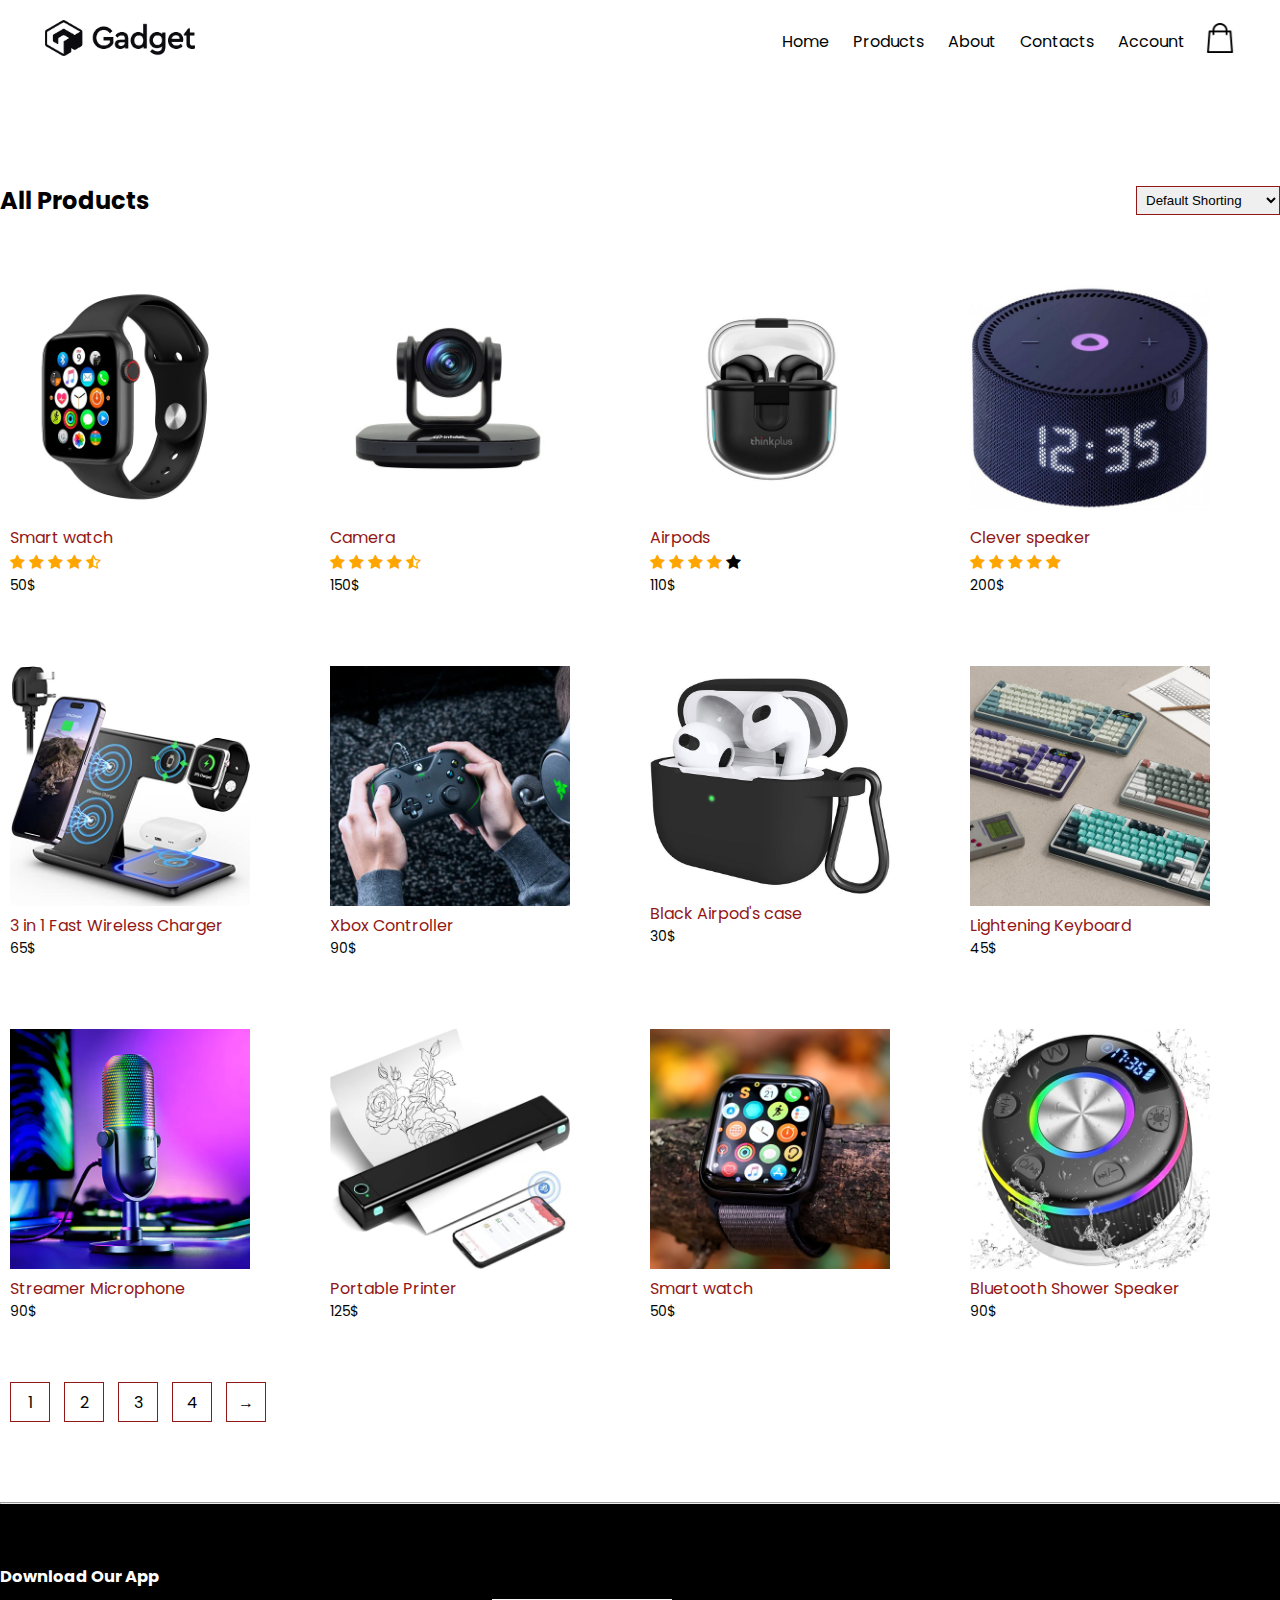
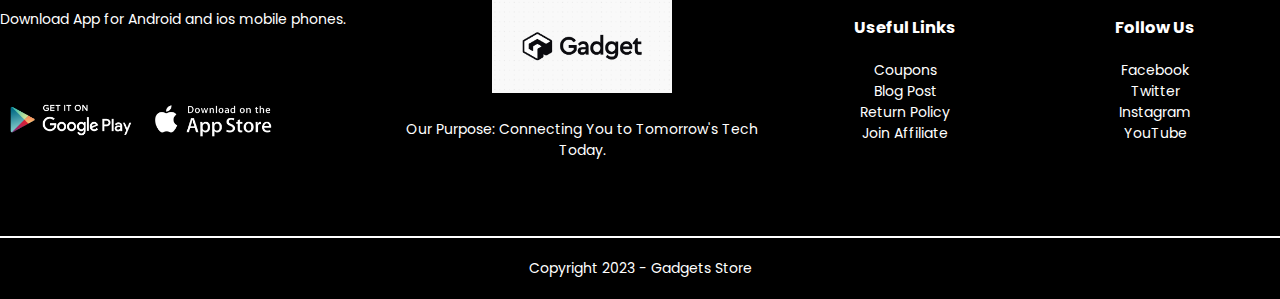
<file: products.html>
<!DOCTYPE html>
<html lang="en">
<head>
    <meta charset="UTF-8">
    <meta name="viewport" content="width=device-width, initial-scale=1.0">
    <title>All Products - SmartStore | Ecommerce Website Design</title>
    <link rel="stylesheet" href="style.css">
    <link href="https://fonts.googleapis.com/css2?family=Poppins:wght@300;400;500;600;700&display=swap" rel="stylesheet">
    <link rel="stylesheet" href="https://cdnjs.cloudflare.com/ajax/libs/font-awesome/4.7.0/css/font-awesome.min.css">
</head>
<body>
    <div class="container">
        <div class="navbar">
        <div class="logo">
            <a href="index.html"><img src="images/g.png" width="150px"></a>
        
        </div>
        <nav>
            <ul id="MenuItems">
                <li><a href="index.html">Home</a></li>
                <li><a href="products.html">Products</a></li>
                <li><a href="about.html">About</a></li>
                <li><a href="footer.html">Contacts</a></li>
                <li><a href="account.html">Account</a></li>
            </ul>
        
        </nav>
        <a href="cart.html"><img src="images/icon1.png" width="30px" height="30px"></a>
        <img src="images/menu.png" class="menu-icon" onclick="menutoggle()">
    </div>

    </div>

<div class="small-contianer">

    <div class="row row-2">
        <h2>All Products</h2>
        <select>
            <option>Default Shorting</option>
            <option>Short by price</option>
            <option>Short by popularity</option>
            <option>Short by rating</option>
            <option>Short by sale</option>
        </select>
    </div>

    <div class="row">
        <div class="col-4">
            <img src="images/watch.webp">
            <h4>Smart watch</h4>
            <div class="rating">
                <span class="fa fa-star checked"></span>
                <span class="fa fa-star checked"></span>
                <span class="fa fa-star checked"></span>
                <span class="fa fa-star checked"></span>
                <span class="fa fa-star-half-full"style="color:orange"></span>
            </div>
            <p>50$</p>
        </div>




        <div class="col-4">
            <img src="images/camera.jpeg">
            <h4>Camera</h4>
            <div class="rating">
                <span class="fa fa-star checked"></span>
                <span class="fa fa-star checked"></span>
                <span class="fa fa-star checked"></span>
                <span class="fa fa-star checked"></span>
                <span class="fa fa-star-half-full"style="color:orange"></span>
            </div>
            <p>150$</p>
        </div>





        <div class="col-4">
            <img src="images/airpods.jpeg">
            <h4>Airpods</h4>
            <div class="rating">
                <span class="fa fa-star checked"></span>
                <span class="fa fa-star checked"></span>
                <span class="fa fa-star checked"></span>
                <span class="fa fa-star checked"></span>
                <span class="fa fa-star "></span>
            </div>
            <p>110$</p>
        </div>



        <div class="col-4">
            <a href="product-details.html"><img src="images/speaker.jpeg"></a>
            <h4>Clever speaker</h4>
            <div class="rating">
                <span class="fa fa-star checked"></span>
                <span class="fa fa-star checked"></span>
                <span class="fa fa-star checked"></span>
                <span class="fa fa-star checked"></span>
                <span class="fa fa-star checked"></span>
            </div>
            <p>200$</p>
        </div>
    </div>
    
    <div class="row">
        <div class="col-4">
            <img src="images/lat(charger).jpeg">
            <h4>3 in 1 Fast Wireless Charger</h4>
            <p>65$</p>
        </div>
        
        <div class="col-4">
            <img src="images/lat(joy).webp">
            <h4>Xbox Controller</h4>
            <p>90$</p>
        </div>
        
        <div class="col-4">
            <img src="images/AirPods Case.jpg">
            <h4>Black Airpod's case</h4>
            <p>30$</p>
        </div>



        <div class="col-4">
            <img src="images/lat(key).jpeg">
            <h4>Lightening Keyboard</h4>
            <p>45$</p>
        </div>
    </div>

    <div class="row">
        <div class="col-4">
            <img src="images/lat(mic).webp">
            <h4>Streamer Microphone</h4>
            <p>90$</p>
        </div>
        
        <div class="col-4">
            <img src="images/lat(print).jpeg">
            <h4>Portable Printer</h4>
            <p>125$</p>
        </div>

        <div class="col-4">
            <img src="images/lat(watch).png">
            <h4>Smart watch</h4>
            <p>50$</p>
        </div>

        <div class="col-4">
            <img src="images/lat(speaker).jpeg">
            <h4>Bluetooth Shower Speaker</h4>
            <p>90$</p>
        </div>
    </div>

    <div class="page-btn">
        <a href="products.html"><span>1</span></a>
        <span>2</span>
        <span>3</span>
        <span>4</span>
        <a href="products.html"><span>&#8594;</span></a>
    </div>
    
</div>
<hr>

<!------ footer------>
<div class="footer">
    <div class="conatiner">
        <div class="row">
            <div class="footer-col-1">
                <h3>Download Our App</h3>
                <p>Download App for Android and ios mobile phones.</p>
                <div class="app-logo">
                    <img src="images/googleplay.png">
                    <img src="images/appstore.png">
                </div>
            </div>

            <div class="footer-col-2">
                <img src="images/g1.png" width="150px">
                <p>Our Purpose: Connecting You to Tomorrow's Tech Today.</p>
            </div>

            <div class="footer-col-3">
                <h3>Useful Links</h3>
                <ul>
                    <li>Coupons</li>
                    <li>Blog Post</li>
                    <li>Return Policy</li>
                    <li>Join Affiliate</li>
                </ul>
            </div>

            <div class="footer-col-4">
                <h3>Follow Us</h3>
                <ul>
                    <li>Facebook</li>
                    <li>Twitter</li>
                    <li>Instagram</li>
                    <li>YouTube</li>
                </ul>
            </div>


        </div>

        <hr>
        <p class="copyright">Copyright 2023 - Gadgets Store</p>
    </div>
</div>
<!--------js for toggle menu-------->
    <script>
        var MenuItems = document.getElementById("MenuItems");

        MenuItems.style.maxHeight = "0px";

        function menutoggle(){
            if(MenuItems.style.maxHeight == "0px")
            {
                MenuItems.style.maxHeight = "200px";
            }
            else
            {
                MenuItems.style.maxHeight = "0px";
            }
        }
    </script>



</body>
</html>
</file>
<file: style.css>
*{
    margin: 0;
    padding: 0;
    box-sizing: border-box;
}
body{
    font-family: "Poppins", sans-serif;
}

.navbar{
    display: flex;
    align-items: center;
    padding: 20px;
}
nav{
    flex: 1;
    text-align: right;
}
nav ul{
    display: inline-block;
    list-style-type: none;
}
nav ul li{
    display: inline-block;
    margin-right: 20px;
}
a{
    text-decoration: none;
    color: #010505;
}
p{
    color: #010505;
}
.container{
    max-width: 1300px;
    margin: auto;
    padding-left: 25px;
    padding-right: 25px;
}
.row{
    display: flex;
    align-items: center;
    flex-wrap: wrap;
    justify-content: space-around;
}
.col-2{
    flex-basis: 50%;
    min-width: 300px;
}
.col-2 img{
    max-width: 120%;
    padding: 50px 0;
}
.col-2 h1{
    font-size: 50px;
    line-height: 60px;
    margin: 25px 0;
}
.btn{
    display: inline-block;
    background: #010505;
    color: #fff;
    padding: 8px 30px;
    margin: 30px 0;
    border-radius: 30px;
    transition: background 0.5s;
}
.btn:hover{
    background: #563434;
}
.header{
    background: radial-gradient(#fdfcfb , #e2d1c3);
}

.header .row{
    margin-top: 70px;
}
.categories{
    margin: 70px 0;
}
.col-3{
    flex-basis: 30%;
    min-width: 250px;
    margin-bottom: 30px;
}
.col-3 img{
    width: 100%;
}
.small-container {
    max-width: 1080px;
    margin: auto;
    padding-left: 25px;
    padding-right: 25px;
}
.col-4{
    flex-basis: 25%;
    padding: 10px;
    min-width: 200px;
    margin-bottom: 50px;
    transition: transform 0.5s;
}
.col-4 img{
    width: 80%;
}
.checked {
    color: orange;
}
.title{
    text-align: center;
    margin: 0 auto 80px;
    position: relative;
    line-height: 60px;
    color: #921717;
}
.title::after{
    content: '';
    background: #010505;
    width: 80px;
    height: 5px;
    border-radius: 5px;
    position: absolute;
    bottom: 0;
    left: 50%;
    transform: translate(-50%);
}
h4{
    color: #921717;
    font-weight: normal;
}
.col-4 p{
    font-size: 14px;
}
/*------- offer ------- */
.col-4:hover{
    transform: translateY(-10px);
}
.offer{
    background: radial-gradient(#667eea,#764ba2);
    margin-top: 80px;
    padding: 30px 0;
}
.col-2 .offer-img{
    padding: 50px;
    padding-right: 100px;
}
small{
    color: #000000;
}

/*-------testimonial-------*/

.testimonial{
    padding-top: 100px;
}
.testimonial .col-3{
    text-align: center;
    padding: 50px 40px;
    box-shadow: 0 0 20px 0px rgba(0,0,0, 0.1);
    cursor: pointer;
    transition: transform 0.5s;
}
.testimonial .col-3 img{
    width: 120px;
    margin-top: 20px;
    border-radius: 50%;
}
.testimonial .col-3:hover{
    transform: translateY(-10px);
}
.col-3 p{
    font-size: 12px;
    margin: 12px 0;
    color: #000000;
}
.testimonial .col-3 h3{
    font-weight: 600;
    color: #000000;
    font-size: 16px;
}
/*------brands------*/
.brands{
    margin: 100px auto;
}
.col-5{
    width: 160px;
}
.col-5 img{
    width: 100%;
    cursor: pointer;
    filter: grayscale(100%);
}
.col-5 img:hover{
    filter: grayscale(0);
}

/*-------footer-------*/

.footer{
    background: #000000;
    color: #fff;
    font-size: 14px;
    padding: 60px 0 20px;
}
.footer p{
    color: #fff;
}
.footer h3{
    color: #fff;
    margin-bottom: 20px;
}
.footer-col-1, .footer-col-2, .footer-col-3, .footer-col-4{
    min-width: 250px;
    margin-bottom: 20px;
}
.footer-col-1{
    flex-basis: 30%;
}
.footer-col-2{
    flex: 1;
    text-align: center;
}
.footer-col-2 img{
    width: 180px;
    margin-bottom: 20px;
}
.footer-col-3, .footer-col-4{
    flex-basis: 12%;
    text-align: center;
}
ul{
    list-style-type: none;
}
.app-logo{
    margin-top: 20px;
}
.app-logo img{
    width: 140px;
}
.footer hr{
    border: none;
    background: #fff;
    height: 2px;
    margin: 20px 0;
}
.copyright{
    text-align: center;
}
.menu-icon{
    width: 28px;
    margin-left: 20px;
    display: none;
}
/*-------- media query for menu --------*/

@media only screen and (max-width: 800px){

    nav ul{
        position: absolute;
        top: 70px;
        left: 0;
        background: #ffffff;
        width: 100%;
        overflow: hidden;
        transition: max-height 0.5s;
    }
    nav ul li{
        display: block;
        margin-right: 50px;
        margin-top: 10px;
        margin-bottom: 10px;
    }
    nav ul li{
        color: #fff;
    }
    .menu-icon{
        display: block;
        cursor: pointer;
    }
}
/*--------- all products page -------*/

.row-2{
    justify-content: space-between;
    margin: 100px auto 50px;
}
select{
    border: 1px solid #921717;
    padding: 5px;
}
select:focus{
    outline: none;
}
.page-btn{
    margin: 0 auto 80px;
}
.page-btn span{
    display: inline-block;
    border: 1px solid #921717;
    margin-left: 10px;
    width: 40px;
    height: 40px;
    text-align: center;
    line-height: 40px;
    cursor: pointer;
}
.page-btn span:hover{
    background: #921717;
    color: #fff;
}

/*----- single product detailes ------*/

.single-product{
    margin-top: 80px;
}
.single-product .col-2 img{
    padding: 0;
}
.single-product .col-2{
    padding: 20px;
}
.single-product h4{
    margin: 20px 0;
    font-size: 22px;
    font-weight: bold;
}
.single-product select{
    display: block;
    padding: 10px;
    margin-top: 20px;
}
.single-product input{
    width: 50px;
    height: 40px;
    padding-left: 10px;
    font-size: 20px;
    margin-right: 10px;
    border: 1px solid #921717;
}
input:focus{
    outline: none;
}
.single-product .material-icons{
    color: #921717;
    margin-left: 10px;
}
.small-img-row{
    display: flex;
    justify-content: space-between;
}
.small-img-col{
    flex-basis: 24%;
    cursor: pointer;
}
/*-------cart items-------*/

.cart-page{
    margin: 80px auto;
}
table{
    width: 100%;
    border-collapse: collapse;
}
.cart-info{
    display: flex;
    flex-wrap: wrap;
}
th{
    text-align: left;
    padding: 5px;
    color: #fff;
    background: #921717;
    font-weight: normal;
}

td{
    padding: 10px 5px;
}
td input{
    width: 40px;
    height: 30px;
    padding: 5px;
}
td a{
    color: #921717;
    font-size: 12px;
}
td img{
    width: 80px;
    height: 80px;
    margin-right: 10px;
}
.total-price{
    display: flex;
    justify-content: flex-end;
}
.total-price table{
    border-top: 3px solid #000000;
    width: 100%;
    max-width: 400px;
}
td:last-child{
    text-align: right;
}
th:last-child{
    text-align: right;
}

/*------- account-page---------*/
.account-page{
    padding: 50px 0;
    background: radial-gradient(#fdfcfb , #e2d1c3);
}
.form-container{
    background: #fff;
    width: 300px;
    height: 400px;
    position: relative;
    text-align: center;
    padding: 20px 0;
    margin: auto;
    box-shadow: 0 0 20px 0px rgb(0,0,0,0.1);
    overflow: hidden;
}
.form-container span{
    font-weight: bold;
    padding: 0 10px;
    color: #000000;
    cursor: pointer;
    width: 100px;
    display: inline-block;
}
.form-btn{
    display: inline-block;
}
.form-container form{
    max-width: 300px;
    padding: 0 20px;
    position: absolute;
    top: 130px;
    transition: transform 1s;
}
form input{
    width: 100%;
    height: 30px;
    margin: 10px 0;
    padding: 0 10px;
    border: 1px solid #921717;
}
form .btn{
    width: 100%;
    border: none;
    cursor: pointer;
    margin: 10px 0;
}
form .btn:focus{
    outline: none;
}
#LoginForm{
    left: -300px;
}
#RegForm{
    left: 0;
}
form a{
    font-size: 12px;
}
#Indicator{
    width: 100px;
    border: none;
    background: #921717;
    height: 3px;
    margin-top: 8px;
    transform: translateX(100px);
    transition: transform 1s;
}

/*---media query for less than 600 screen size---*/
@media only screen and (max-width: 600px){
    .row{
        text-align: center;
    }
    .col-2, .col-3, .col-4{
        flex-basis: 100%;
    }
    .single-product .row{
        text-align: left;
    }
    .single-product .col-2{
        padding: 20px 0;
    }
    .single-product h1{
        font-size: 26px;
        line-height: 32px;
    }
    .cart-info p{
        display: none;
    }
}
</file>
